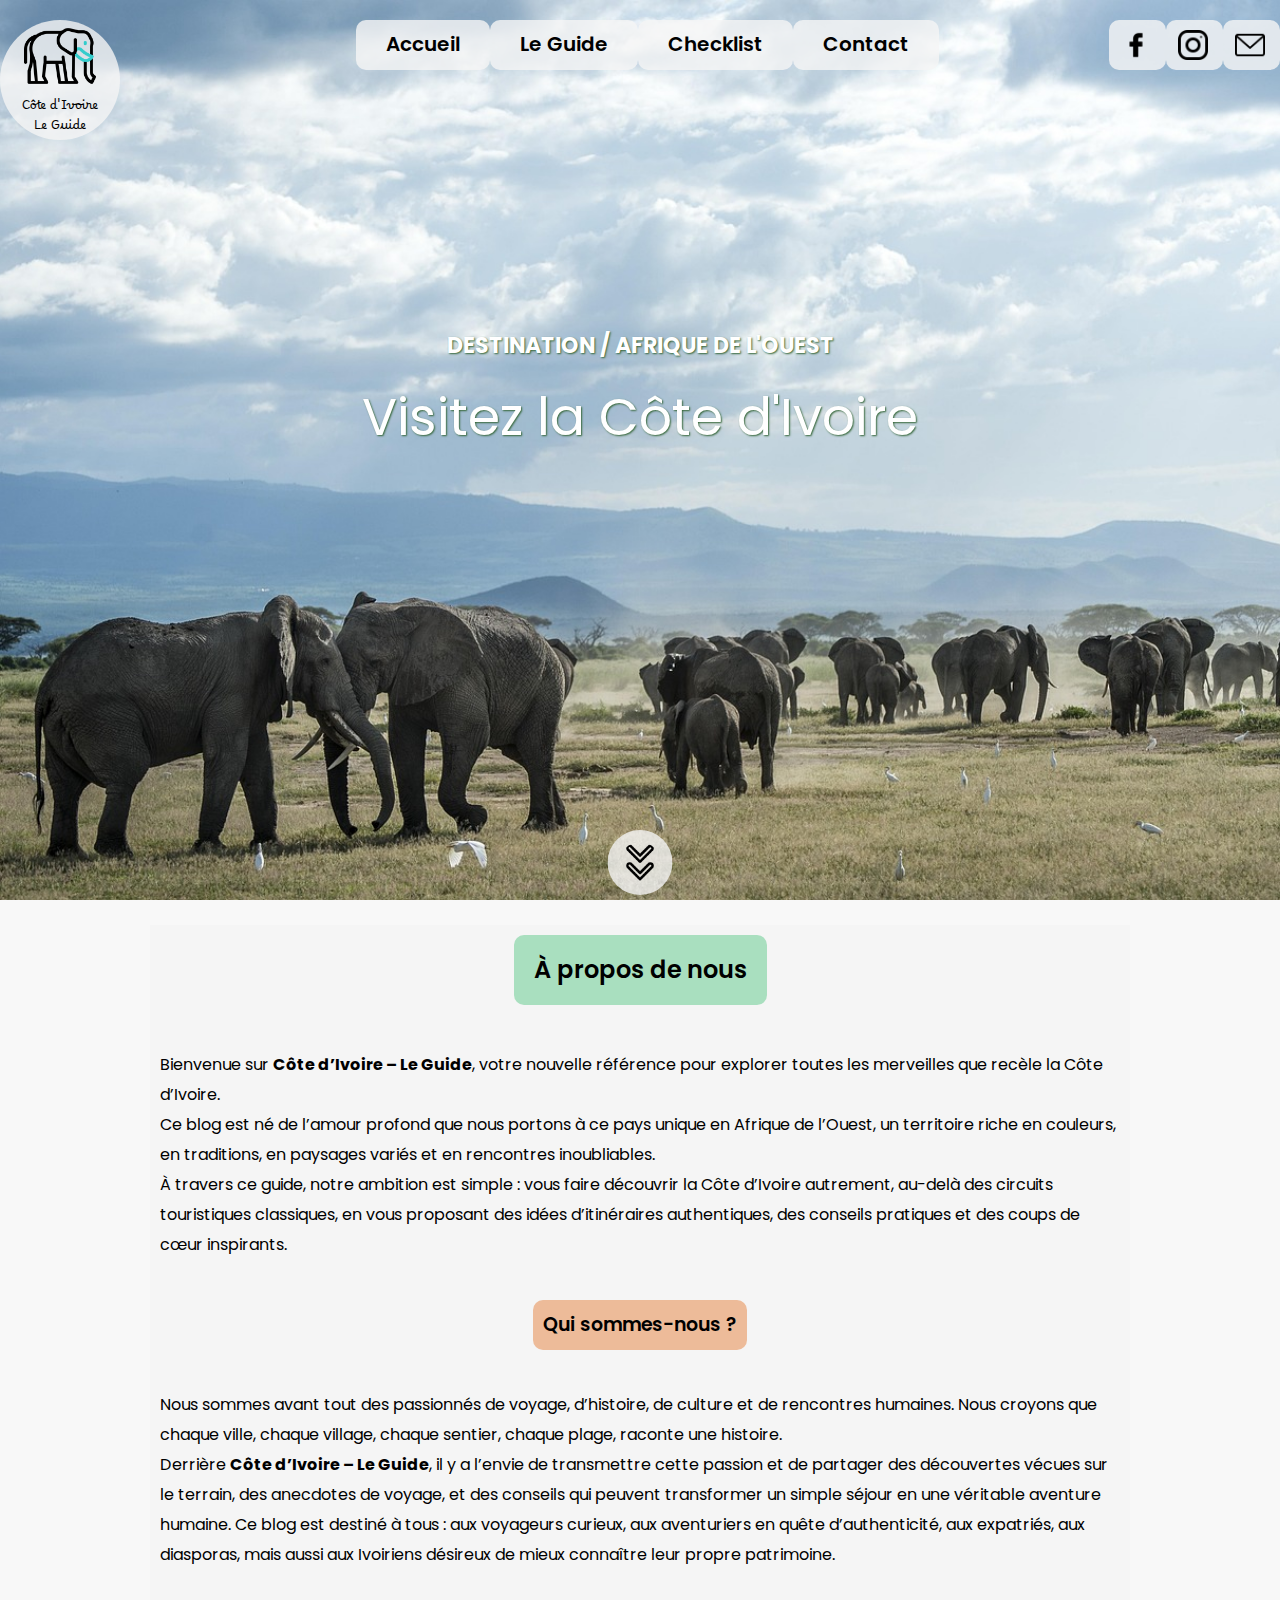
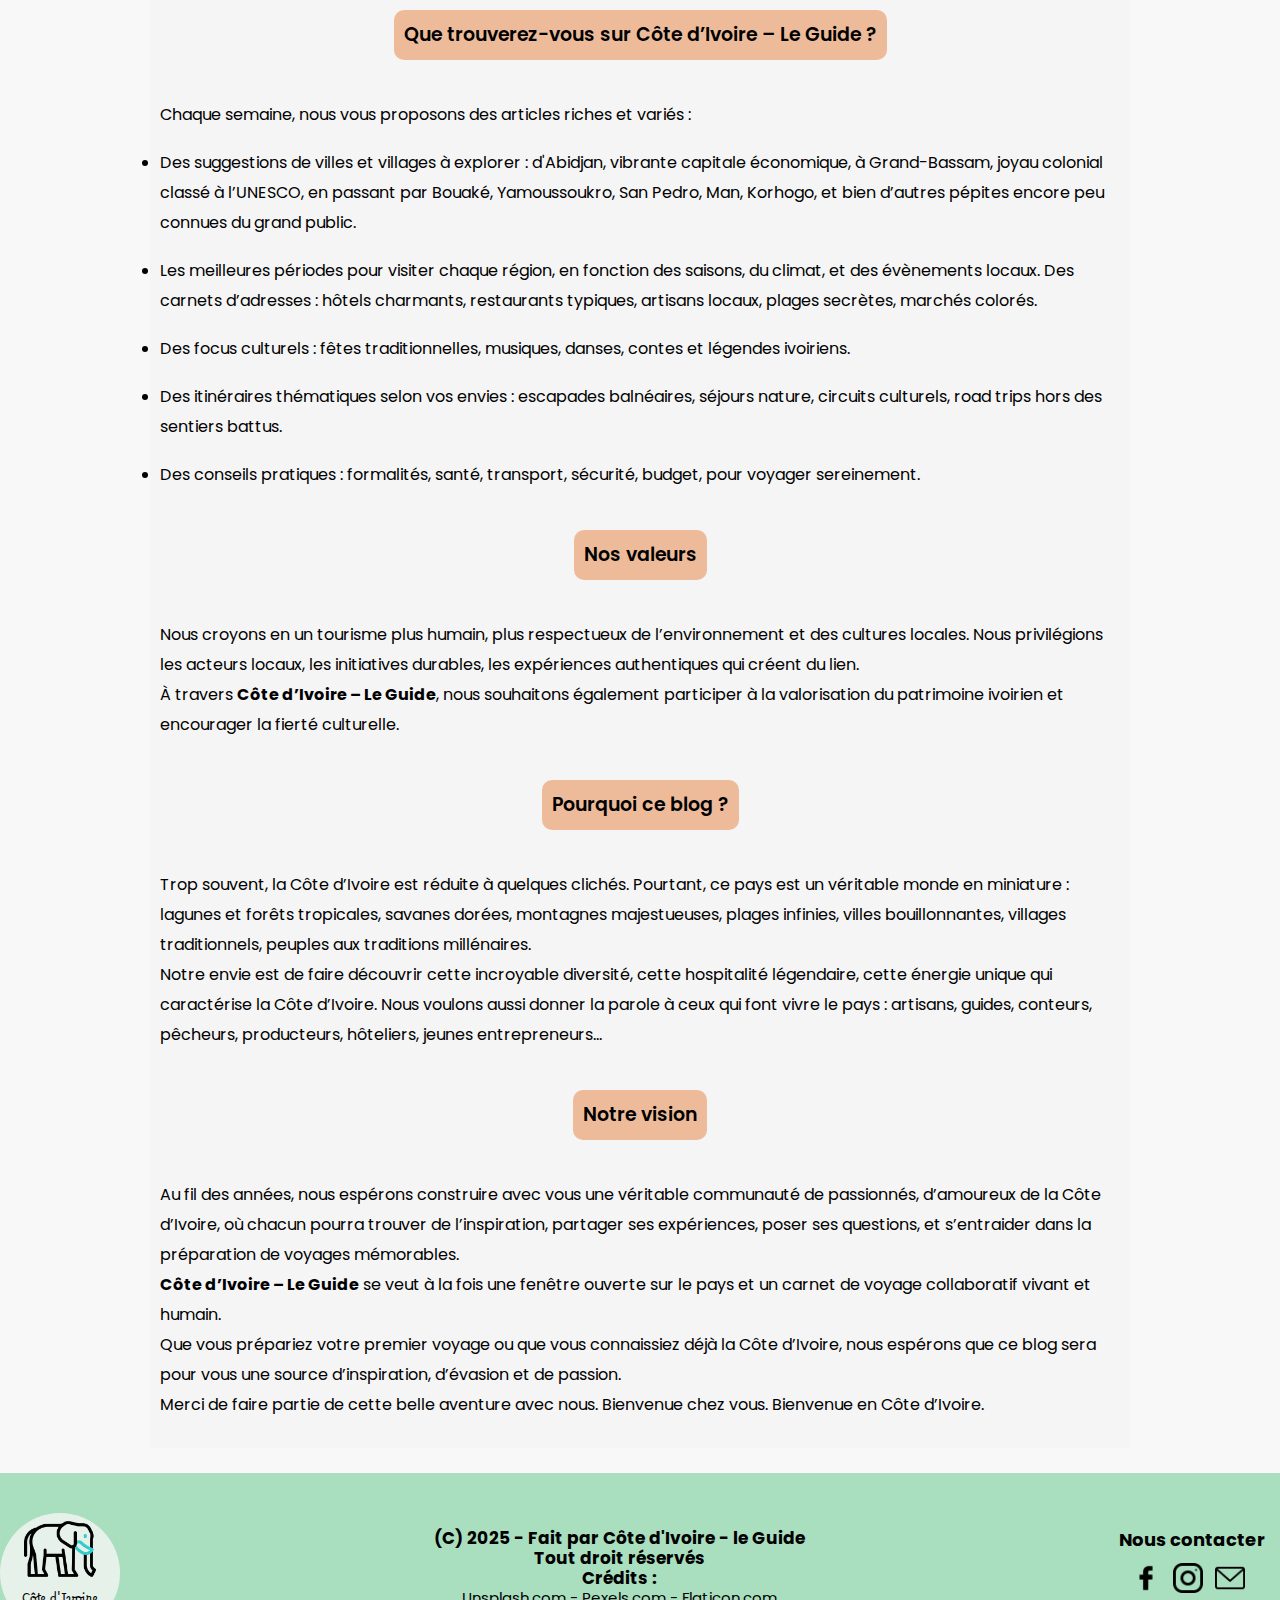
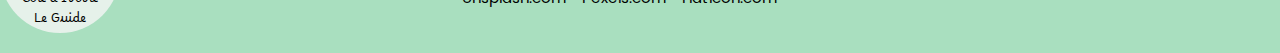
<file: index.html>
<!DOCTYPE html>
<html lang="fr">
  <head>
    <meta charset="UTF-8" />
    <meta name="viewport" content="width=device-width, initial-scale=1.0" />
    <title>Côte d'Ivoire - Le Guide</title>
    <link rel="stylesheet" href="styles.css" />
    <link rel="shortcut icon" href="elephantanimé.png" type="image/x-icon" />

    <meta
      name="description"
      content="Côte d'Ivoire – Le Guide est un blog voyage conçu pour vous aider à organiser votre séjour en Côte d'Ivoire : itinéraires, conseils utiles, infos culturelles et bonnes adresses pour découvrir le pays autrement."
    />
    <meta
      name="keywords"
      content="Blog, Ivory Coast, Africa, Trip, Travel, Holidays "
    />
    <meta name="author" content="Celia Kadjo" />
  </head>

  <body>
    <!-- PREMIERE PAGE ELEPHANT ANIME -->
    <section id="elephant-anime">
      <h1 class="text-elephant">Côte d'Ivoire - Le Guide</h1>
      <img
        id="position-elephant"
        src="elephant.gif"
        alt="Zoologie icônes animées créées par Freepik - Flaticon https://www.flaticon.com/fr/icones-animees-gratuite/zoologie"
      />
    </section>

    <!-- BARRE DE NAVIGATION DESKTOP -->
    <header class="navigation-header" id="retour-header">
      <div id="logo-blog">
        <a href="index.html">
          <ul>
            <li><img src="elephantanimé.png" alt="logo elephant" /></li>
            <li>
              <p>
                Côte d'Ivoire <br />
                Le Guide
              </p>
            </li>
          </ul></a
        >
      </div>

      <nav class="navigation">
        <ul>
          <li><a href="index.html">Accueil</a></li>
          <li class="nav-guide"><a href="le-guide.html">Le Guide</a></li>
          <li><a href="checklist.html">Checklist</a></li>
          <li><a href="contact.html">Contact</a></li>
        </ul>
      </nav>
      <div class="reseaux">
        <ul class="reseaux-ul">
          <li>
            <a
              href="https://www.facebook.com"
              target="_blank"
              class="reseaux-logo"
              ><img
                src="facebook.png"
                alt="Facebook icônes créées par NajmunNahar - Flaticon https://www.flaticon.com/fr/icones-gratuites/facebook"
            /></a>
          </li>

          <li>
            <a
              href="https://www.instagram.com"
              target="_blank"
              class="reseaux-logo"
              id="instagram"
              ><img
                src="instagram(1).png"
                alt="Instagram icônes créées par Pixel perfect - Flaticon https://www.flaticon.com/fr/icones-gratuites/instagram"
            /></a>
          </li>

          <li>
            <a href="contact.html" class="reseaux-logo" id="page-contact"
              ><img
                src="enveloppe.png"
                alt="Email icônes créées par Those Icons - Flaticon https://www.flaticon.com/fr/icones-gratuites/email"
            /></a>
          </li>
        </ul>
      </div>
    </header>
    <!-- POSITIONNEMENT IMAGE PRINCIPALE ACCUEIL -->
    <div class="container">
      <main id="img-accueil">
        <img
          id="slide-1"
          class="img-principale"
          src="elephant-ciel.jpg"
          alt="image d'éléphants dans la nature - via le site unsplash"
        />
      </main>

      <h6 class="welcome-h6">
        <a href="">Destination / Afrique de l'Ouest </a>
      </h6>
      <h2 class="welcome-title">
        <a href="#a-propos">Visitez la Côte d'Ivoire </a>
      </h2>

      <div id="vers-le-bas">
        <a href="#a-propos">
          <img
            src="vers-le-bas.png"
            alt="Flèche vers le bas icônes créées par gungyoga04 - Flaticon https://www.flaticon.com/fr/icones-gratuites/fleche-vers-le-bas"
            title=""
        /></a>
      </div>
    </div>
    <!-- A PROPOS DU BLOG -->
    <section class="contenu-principal">
      <div class="titre-vert">
        <h2 id="a-propos" class="h2-accueil">À propos de nous</h2>
      </div>

      <p class="p-article" id="premier-p">
        Bienvenue sur <strong><em>Côte d’Ivoire – Le Guide</em></strong
        >, votre nouvelle référence pour explorer toutes les merveilles que
        recèle la Côte d’Ivoire. <br />Ce blog est né de l’amour profond que
        nous portons à ce pays unique en Afrique de l’Ouest, un territoire riche
        en couleurs, en traditions, en paysages variés et en rencontres
        inoubliables. <br />À travers ce guide, notre ambition est simple : vous
        faire découvrir la Côte d’Ivoire autrement, au-delà des circuits
        touristiques classiques, en vous proposant des idées d’itinéraires
        authentiques, des conseils pratiques et des coups de cœur inspirants.
      </p>
      <div class="titre-h4">
        <h4 class="sous-titre-h4">Qui sommes-nous ?</h4>
      </div>
      <p class="p-article">
        Nous sommes avant tout des passionnés de voyage, d’histoire, de culture
        et de rencontres humaines. Nous croyons que chaque ville, chaque
        village, chaque sentier, chaque plage, raconte une histoire. <br />
        Derrière <strong><em>Côte d’Ivoire – Le Guide</em></strong
        >, il y a l’envie de transmettre cette passion et de partager des
        découvertes vécues sur le terrain, des anecdotes de voyage, et des
        conseils qui peuvent transformer un simple séjour en une véritable
        aventure humaine. Ce blog est destiné à tous : aux voyageurs curieux,
        aux aventuriers en quête d’authenticité, aux expatriés, aux diasporas,
        mais aussi aux Ivoiriens désireux de mieux connaître leur propre
        patrimoine.
      </p>

      <div class="titre-h4">
        <h4 class="sous-titre-h4">
          Que trouverez-vous sur Côte d’Ivoire – Le Guide ?
        </h4>
      </div>
      <p class="p-article">
        Chaque semaine, nous vous proposons des articles riches et variés :
      </p>

      <ul class="p-article liste">
        <li class="p-article liste">
          Des suggestions de villes et villages à explorer : d'Abidjan, vibrante
          capitale économique, à Grand-Bassam, joyau colonial classé à l’UNESCO,
          en passant par Bouaké, Yamoussoukro, San Pedro, Man, Korhogo, et bien
          d’autres pépites encore peu connues du grand public.
        </li>
        <li class="p-article liste">
          Les meilleures périodes pour visiter chaque région, en fonction des
          saisons, du climat, et des évènements locaux. Des carnets d’adresses :
          hôtels charmants, restaurants typiques, artisans locaux, plages
          secrètes, marchés colorés.
        </li>
        <li class="p-article liste">
          Des focus culturels : fêtes traditionnelles, musiques, danses, contes
          et légendes ivoiriens.
        </li>
        <li class="p-article liste">
          Des itinéraires thématiques selon vos envies : escapades balnéaires,
          séjours nature, circuits culturels, road trips hors des sentiers
          battus.
        </li>
        <li class="p-article liste">
          Des conseils pratiques : formalités, santé, transport, sécurité,
          budget, pour voyager sereinement.
        </li>
      </ul>

      <div class="titre-h4">
        <h4 class="sous-titre-h4">Nos valeurs</h4>
      </div>
      <p class="p-article">
        Nous croyons en un tourisme plus humain, plus respectueux de
        l’environnement et des cultures locales. Nous privilégions les acteurs
        locaux, les initiatives durables, les expériences authentiques qui
        créent du lien. <br />À travers
        <strong><em>Côte d’Ivoire – Le Guide</em></strong
        >, nous souhaitons également participer à la valorisation du patrimoine
        ivoirien et encourager la fierté culturelle.
      </p>
      <div class="titre-h4">
        <h4 class="sous-titre-h4">Pourquoi ce blog ?</h4>
      </div>
      <p class="p-article">
        Trop souvent, la Côte d’Ivoire est réduite à quelques clichés. Pourtant,
        ce pays est un véritable monde en miniature : lagunes et forêts
        tropicales, savanes dorées, montagnes majestueuses, plages infinies,
        villes bouillonnantes, villages traditionnels, peuples aux traditions
        millénaires. <br />Notre envie est de faire découvrir cette incroyable
        diversité, cette hospitalité légendaire, cette énergie unique qui
        caractérise la Côte d’Ivoire. Nous voulons aussi donner la parole à ceux
        qui font vivre le pays : artisans, guides, conteurs, pêcheurs,
        producteurs, hôteliers, jeunes entrepreneurs...
      </p>
      <div class="titre-h4">
        <h4 class="sous-titre-h4">Notre vision</h4>
      </div>
      <p class="p-article">
        Au fil des années, nous espérons construire avec vous une véritable
        communauté de passionnés, d’amoureux de la Côte d’Ivoire, où chacun
        pourra trouver de l’inspiration, partager ses expériences, poser ses
        questions, et s’entraider dans la préparation de voyages mémorables.
        <br />
        <strong><em>Côte d’Ivoire – Le Guide</em></strong> se veut à la fois une
        fenêtre ouverte sur le pays et un carnet de voyage collaboratif vivant
        et humain. <br />Que vous prépariez votre premier voyage ou que vous
        connaissiez déjà la Côte d’Ivoire, nous espérons que ce blog sera pour
        vous une source d’inspiration, d’évasion et de passion. <br />Merci de
        faire partie de cette belle aventure avec nous. Bienvenue chez vous.
        Bienvenue en Côte d’Ivoire.
      </p>
      
    </section>
    <div>
      <a href="#retour-header"
        ><img class="up-bouton" src="fleche-vers-le-haut.png" alt="icone d'une fleche vers le haut"
      /></a>
    </div>

    <footer>
      <div id="global-footer-all">
        <div class="global-footer">
          <div id="logo-blog">
            <a href="index.html">
              <ul>
                <li><img src="elephantanimé.png" alt="logo elephant" /></li>
                <li>
                  <p>
                    Côte d'Ivoire <br />
                    Le Guide
                  </p>
                </li>
              </ul></a
            >
          </div>

          <div class="infos-utiles">
            <h5>(C) 2025 - Fait par Côte d'Ivoire - le Guide</h5>
            <h5>Tout droit réservés</h5>
            <div>
              <h5>Crédits :</h5>

              <p id="credits">Unsplash.com - Pexels.com - Flaticon.com</p>
            </div>
          </div>

          <div id="footer-contact">
            <h5>Nous contacter</h5>

            <ul class="reseaux-ul-footer">
              <li>
                <a
                  href="https://www.facebook.com"
                  target="_blank"
                  class="reseaux-logo"
                  ><img
                    src="facebook.png"
                    alt="Facebook icônes créées par NajmunNahar - Flaticon https://www.flaticon.com/fr/icones-gratuites/facebook"
                /></a>
              </li>

              <li>
                <a
                  href="https://www.instagram.com"
                  target="_blank"
                  class="reseaux-logo"
                  id="instagram"
                  ><img
                    src="instagram(1).png"
                    alt="Instagram icônes créées par Pixel perfect - Flaticon https://www.flaticon.com/fr/icones-gratuites/instagram"
                /></a>
              </li>

              <li>
                <a href="contact.html" class="reseaux-logo" id="page-contact"
                  ><img
                    src="enveloppe.png"
                    alt="Email icônes créées par Those Icons - Flaticon https://www.flaticon.com/fr/icones-gratuites/email"
                /></a>
              </li>
            </ul>
          </div>
        </div>
      </div>
    </footer>
  </body>
</html>
</file>
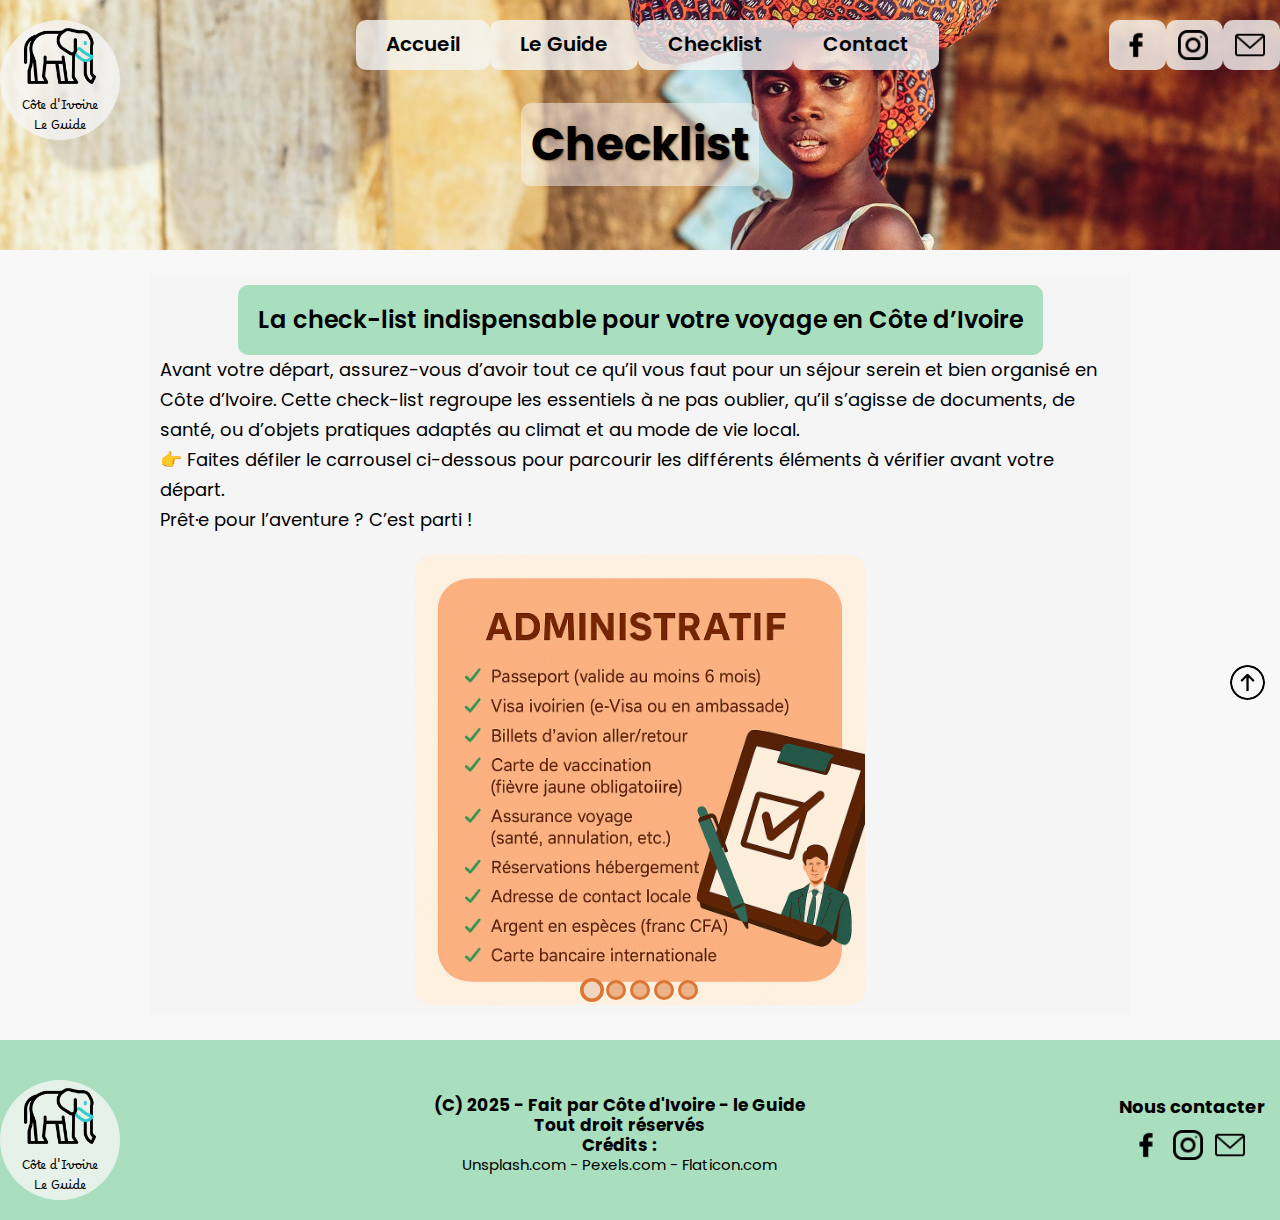
<file: checklist.html>
<!DOCTYPE html>
<html lang="fr">
  <head>
    <meta charset="UTF-8" />
    <meta name="viewport" content="width=device-width, initial-scale=1.0" />
    <title>Côte d'Ivoire - Le Guide</title>
    <link rel="stylesheet" href="styles.css" />
    <link rel="shortcut icon" href="elephantanimé.png" type="image/x-icon" />
    <meta
      name="description"
      content="Côte d'Ivoire – Le Guide est un blog voyage conçu pour vous aider à organiser votre séjour en Côte d'Ivoire : itinéraires, conseils utiles, infos culturelles et bonnes adresses pour découvrir le pays autrement."
    />
    <meta
      name="keywords"
      content="Blog, Ivory Coast, Africa, Trip, Travel, Holidays "
    />
    <meta name="author" content="Celia Kadjo" />
  </head>

  <body>
    <!-- BARRE DE NAVIGATION DESKTOP -->
    <header id="retour-header">
      <div id="logo-blog">
        <a href="index.html">
          <ul>
            <li><img src="elephantanimé.png" alt="logo éléphant - flaticon.com" /></li>
            <li>
              <p>
                Côte d'Ivoire <br />
                Le Guide
              </p>
            </li>
          </ul></a
        >
      </div>
      <nav class="navigation">
        <ul>
          <li><a href="index.html">Accueil</a></li>
          <li><a href="le-guide.html">Le Guide</a></li>
          <li><a href="checklist.html">Checklist</a></li>
          <li><a href="contact.html">Contact</a></li>
        </ul>
      </nav>
      <div class="reseaux">
        <ul class="reseaux-ul">
          <li>
            <a
              href="https://www.facebook.com"
              target="_blank"
              class="reseaux-logo"
              ><img
                src="facebook.png"
                alt="Facebook icônes créées par NajmunNahar - Flaticon https://www.flaticon.com/fr/icones-gratuites/facebook"
            /></a>
          </li>

          <li>
            <a
              href="https://www.instagram.com"
              target="_blank"
              class="reseaux-logo"
              id="instagram"
              ><img
                src="instagram(1).png"
                alt="Instagram icônes créées par Pixel perfect - Flaticon https://www.flaticon.com/fr/icones-gratuites/instagram"
            /></a>
          </li>

          <li>
            <a
              href="mailto:celia.kadjo.pro@gmail.com?subject=Sujet du message"
              class="reseaux-logo"
              id="page-contact"
              ><img
                src="enveloppe.png"
                alt="Email icônes créées par Those Icons - Flaticon https://www.flaticon.com/fr/icones-gratuites/email"
            /></a>
          </li>
        </ul>
      </div>
    </header>
    <!-- POSITIONNEMENT IMAGE-HEADER -->
    <div class="container-guide">
      <main id="img-accueil">
        <img
          class="img-principale-guide"
          src="child-ben-white-unsplash.jpg"
          alt="Photo by Silvere Meya: https://www.pexels.com/photo/plains-around-building-with-dome-6322447/"
        />
      </main>
      <div class="welcome">
        <h2 class="le-guide-title"><a href="#checklist">Checklist</a></h2>
      </div>
    </div>
    <!-- TEXTE PRINCIPAL -->
    <section class="contenu-principal">
      <div class="titre-vert">
        <h2 id="checklist" class="h2-accueil">
          La check-list indispensable pour votre voyage en Côte d’Ivoire
        </h2>
      </div>

      <p class="p-le-guide">
        Avant votre départ, assurez-vous d’avoir tout ce qu’il vous faut pour un
        séjour serein et bien organisé en Côte d’Ivoire. Cette check-list
        regroupe les essentiels à ne pas oublier, qu’il s’agisse de documents,
        de santé, ou d’objets pratiques adaptés au climat et au mode de vie
        local. <br />
        👉 Faites défiler le carrousel ci-dessous pour parcourir les différents
        éléments à vérifier avant votre départ. <br />
        Prêt·e pour l’aventure ? C’est parti !
      </p>

      <!-- SLIDER -->

      <div class="container-slides">
        <div>
        <input type="radio" name="images" id="i1" checked/>
        <input type="radio" name="images" id="i2" />
        <input type="radio" name="images" id="i3" />
        <input type="radio" name="images" id="i4" />
        <input type="radio" name="images" id="i5" />


        <div class="slide-img" id="one">
          <img src="Liste de vérification administrative.jpg" alt="checklist papiers administratifs à emporter " />
         
        </div>
        <div class="slide-img" id="two">
          <img src="Liste des essentiels en voyage.jpg" alt="checklist objet à emporter pour le confort" />
      
        </div>
        <div class="slide-img" id="three">
          <img src="liste-bagages.jpg" alt="checklist bagages" />
         
        </div>
        <div class="slide-img" id="four">
          <img src="liste-bagages.png" alt="checklist indispensable pour le voyage" />
         
        </div>
        <div class="slide-img" id="five">
          <img src="drapeau-ci.png" alt="image du drapeau ivoirien" />
        </div>

        <div class="bouton-nav">
          <label class="dots" id="dot1" for="i1"></label>
          <label class="dots" id="dot2" for="i2"></label>
          <label class="dots" id="dot3" for="i3"></label>
          <label class="dots" id="dot4" for="i4"></label>
          <label class="dots" id="dot5" for="i5"></label>
        </div>
        
      </div>
    </section>
    <div>
      <a href="#retour-header"
        ><img class="up-bouton" src="fleche-vers-le-haut.png" alt="logo fleche vers le haut- flaticon.com"
      /></a>
    </div>
    <footer>
      <div id="global-footer-all">
        <div class="global-footer">
          <div id="logo-blog">
            <a href="index.html">
              <ul>
                <li><img src="elephantanimé.png" alt="logo éléphant" /></li>
                <li>
                  <p>
                    Côte d'Ivoire <br />
                    Le Guide
                  </p>
                </li>
              </ul></a
            >
          </div>

          <div class="infos-utiles">
            <h5>(C) 2025 - Fait par Côte d'Ivoire - le Guide</h5>
            <h5>Tout droit réservés</h5>
            <div>
              <h5>Crédits :</h5>

              <p id="credits">Unsplash.com - Pexels.com - Flaticon.com</p>
            </div>
          </div>

          <div id="footer-contact">
            <h5>Nous contacter</h5>

            <ul class="reseaux-ul-footer">
              <li>
                <a
                  href="https://www.facebook.com"
                  target="_blank"
                  class="reseaux-logo"
                  ><img
                    src="facebook.png"
                    alt="Facebook icônes créées par NajmunNahar - Flaticon https://www.flaticon.com/fr/icones-gratuites/facebook"
                /></a>
              </li>

              <li>
                <a
                  href="https://www.instagram.com"
                  target="_blank"
                  class="reseaux-logo"
                  id="instagram"
                  ><img
                    src="instagram(1).png"
                    alt="Instagram icônes créées par Pixel perfect - Flaticon https://www.flaticon.com/fr/icones-gratuites/instagram"
                /></a>
              </li>

              <li>
                <a href="contact.html" class="reseaux-logo" id="page-contact"
                  ><img
                    src="enveloppe.png"
                    alt="Email icônes créées par Those Icons - Flaticon https://www.flaticon.com/fr/icones-gratuites/email"
                /></a>
              </li>
            </ul>
          </div>
        </div>
      </div>
    </footer>
  </body>
</html>
</file>
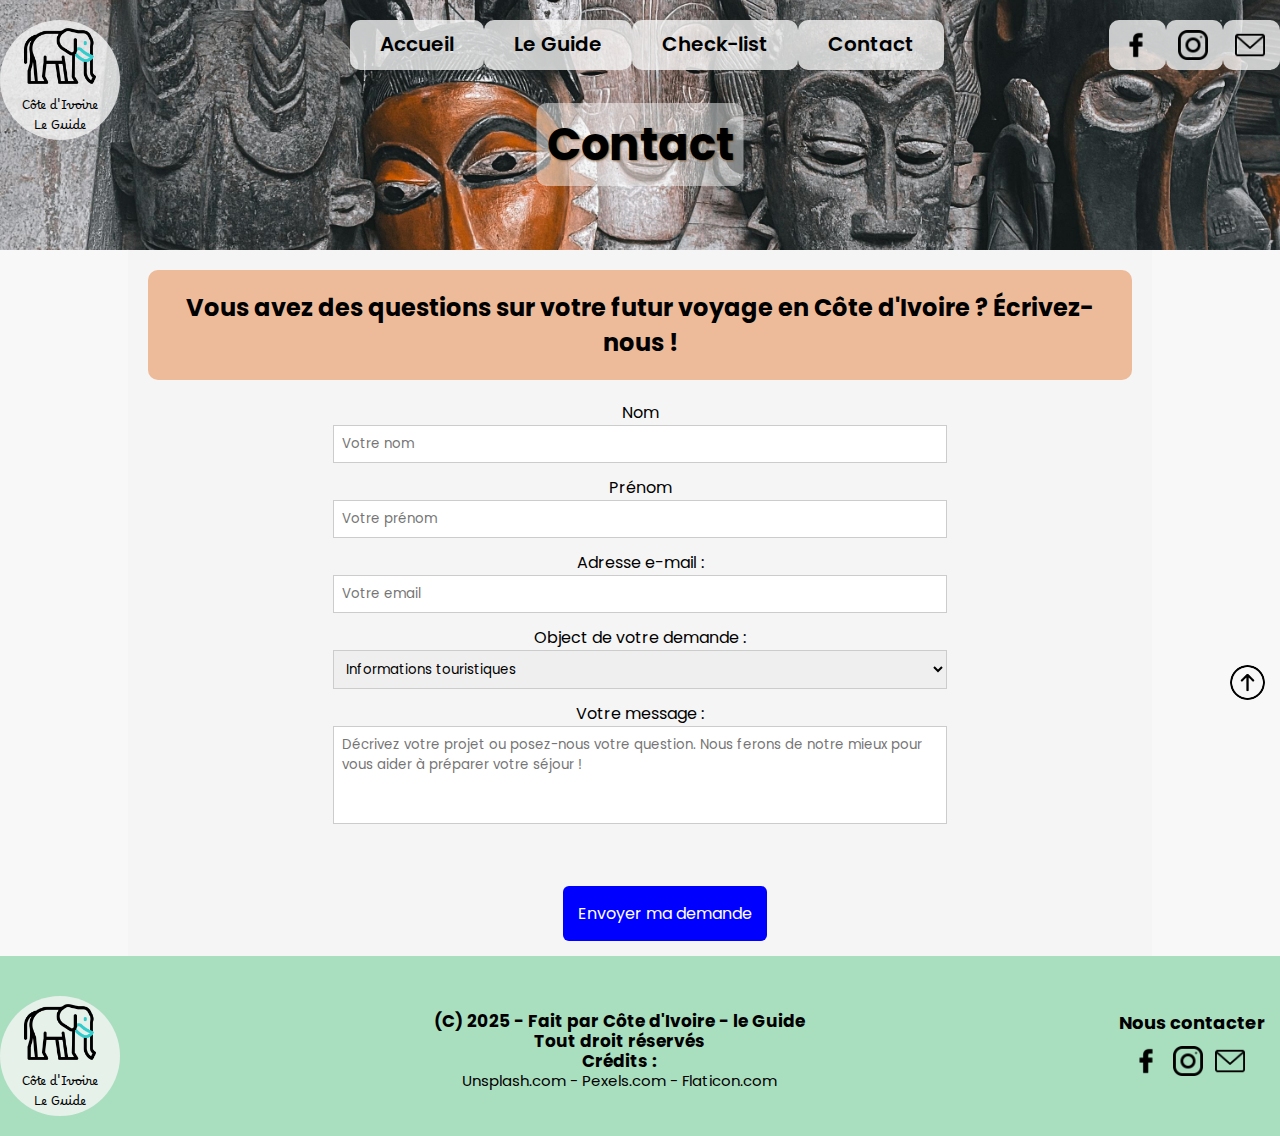
<file: contact.html>
<!DOCTYPE html>
<html lang="fr">
  <head>
    <meta charset="UTF-8" />
    <meta name="viewport" content="width=device-width, initial-scale=1.0" />
    <title>Côte d'Ivoire - Le Guide</title>
    <link rel="stylesheet" href="styles.css" />
    <link rel="shortcut icon" href="elephantanimé.png" type="image/x-icon" />
    <meta
      name="description"
      content="Blog about how to travel in Ivory Coast"
    />
    <meta
      name="keywords"
      content="Blog, Ivory Coast, Africa, Trip, Travel, Holidays "
    />
    <meta name="author" content="Celia Kadjo" />
  </head>
  <body>
    <!-- BARRE DE NAVIGATION DESKTOP -->
    <header id="retour-header">
      <div id="logo-blog">
        <a href="index.html">
          <ul>
            <li><img src="elephantanimé.png" alt="logo elephant - flaticon.com" /></li>
            <li>
              <p>
                Côte d'Ivoire <br />
                Le Guide
              </p>
            </li>
          </ul></a
        >
      </div>
      <nav class="navigation">
        <ul>
          <li><a href="index.html">Accueil</a></li>
          <li><a href="le-guide.html">Le Guide</a></li>
          <li><a href="checklist.html">Check-list</a></li>
          <li><a href="contact.html">Contact</a></li>
        </ul>
      </nav>
      <div class="reseaux">
        <ul class="reseaux-ul">
          <li>
            <a
              href="https://www.facebook.com"
              target="_blank"
              class="reseaux-logo"
              ><img
                src="facebook.png"
                alt="Facebook icônes créées par NajmunNahar - Flaticon https://www.flaticon.com/fr/icones-gratuites/facebook"
            /></a>
          </li>

          <li>
            <a
              href="https://www.instagram.com"
              target="_blank"
              class="reseaux-logo"
              id="instagram"
              ><img
                src="instagram(1).png"
                alt="Instagram icônes créées par Pixel perfect - Flaticon https://www.flaticon.com/fr/icones-gratuites/instagram"
            /></a>
          </li>

          <li>
            <a href="contact.html" class="reseaux-logo" id="page-contact"
              ><img
                src="enveloppe.png"
                alt="Email icônes créées par Those Icons - Flaticon https://www.flaticon.com/fr/icones-gratuites/email"
            /></a>
          </li>
        </ul>
      </div>
    </header>

    <!-- POSITIONNEMENT IMAGE-HEADER -->
    <div class="container-guide">
      <main id="img-accueil">
        <img
          class="img-principale-guide"
          src="pexels-aristotle-guweh-jr.jpg"
          alt="Photo by Aristotlè Guweh Jr: https://www.pexels.com/photo/african-tribal-masks-display-in-abidjan-market-29143097/"
        />
      </main>
      <div class="welcome">
        <h2 class="contact-title"><a href="#contact">Contact</a></h2>
      </div>
    </div>

    <!-- FORMULAIRE DE CONTACT -->
    <form class="container-contact">
      <div class="form-contact">
        <input type="checkbox" id="sent-toggle" />

        <div class="formulaire">
          <h2 id="contact" class="h2-contact">
            Vous avez des questions sur votre futur voyage en Côte d'Ivoire ?
            Écrivez-nous !
          </h2>
          <label for="name">Nom</label>
          
          <input type="name" placeholder="Votre nom" required />

          <label for="name">Prénom</label>
          
          <input type="name" placeholder="Votre prénom" required />

          <label for="mail">Adresse e-mail :</label>
         
          <input type="email" placeholder="Votre email" required />
          <label for="objet">Object de votre demande :</label>

          <select id="objet" name="objet">
            <option value="informations">Informations touristiques</option>
            <option value="conseils">Conseils sur les hébergements</option>
            <option value="idees">Idées d'itinéraires</option>
            <option value="formalites">
              Formalités administratives (visa,vaccins...)
            </option>
            <option value="securite">
              Conseils pratiques (sécurité, transport, météo,...)
            </option>
            <option value="autre">Autre</option>
          </select>
          <label for="message">Votre message :</label>
          
          <textarea
            rows="4"
            placeholder="Décrivez votre projet ou posez-nous votre question. Nous ferons de notre mieux pour vous aider à préparer votre séjour !"
            required
          ></textarea>
          <br />

          <br />
          <label for="sent-toggle" class="btn">Envoyer ma demande</label>
        </div>

        <div id="success-message">Bien envoyé !</div>
      </div>
    </form>
 <div>
      <a href="#retour-header"
        ><img class="up-bouton" src="fleche-vers-le-haut.png" alt="logo fleche vers le haut - flaticon.com"
      /></a>
    </div>
     <footer>
      <div id="global-footer-all">
        <div class="global-footer">
          <div id="logo-blog">
            <a href="index.html">
              <ul>
                <li><img src="elephantanimé.png" alt="logo elephant - flaticon.com" /></li>
                <li>
                  <p>
                    Côte d'Ivoire <br />
                    Le Guide
                  </p>
                </li>
              </ul></a
            >
          </div>

          <div class="infos-utiles">
            <h5>(C) 2025 - Fait par Côte d'Ivoire - le Guide</h5>
            <h5>Tout droit réservés</h5>
            <div>
              <h5>Crédits :</h5>

              <p id="credits">Unsplash.com - Pexels.com - Flaticon.com</p>
            </div>
          </div>

          <div id="footer-contact">
            <h5>Nous contacter</h5>

            <ul class="reseaux-ul-footer">
              <li>
                <a
                  href="https://www.facebook.com"
                  target="_blank"
                  class="reseaux-logo"
                  ><img
                    src="facebook.png"
                    alt="Facebook icônes créées par NajmunNahar - Flaticon https://www.flaticon.com/fr/icones-gratuites/facebook"
                /></a>
              </li>

              <li>
                <a
                  href="https://www.instagram.com"
                  target="_blank"
                  class="reseaux-logo"
                  id="instagram"
                  ><img
                    src="instagram(1).png"
                    alt="Instagram icônes créées par Pixel perfect - Flaticon https://www.flaticon.com/fr/icones-gratuites/instagram"
                /></a>
              </li>

              <li>
                <a href="contact.html" class="reseaux-logo" id="page-contact"
                  ><img
                    src="enveloppe.png"
                    alt="Email icônes créées par Those Icons - Flaticon https://www.flaticon.com/fr/icones-gratuites/email"
                /></a>
              </li>
            </ul>
          </div>
        </div>
      </div>
    </footer>
  </body>
</html>
</file>
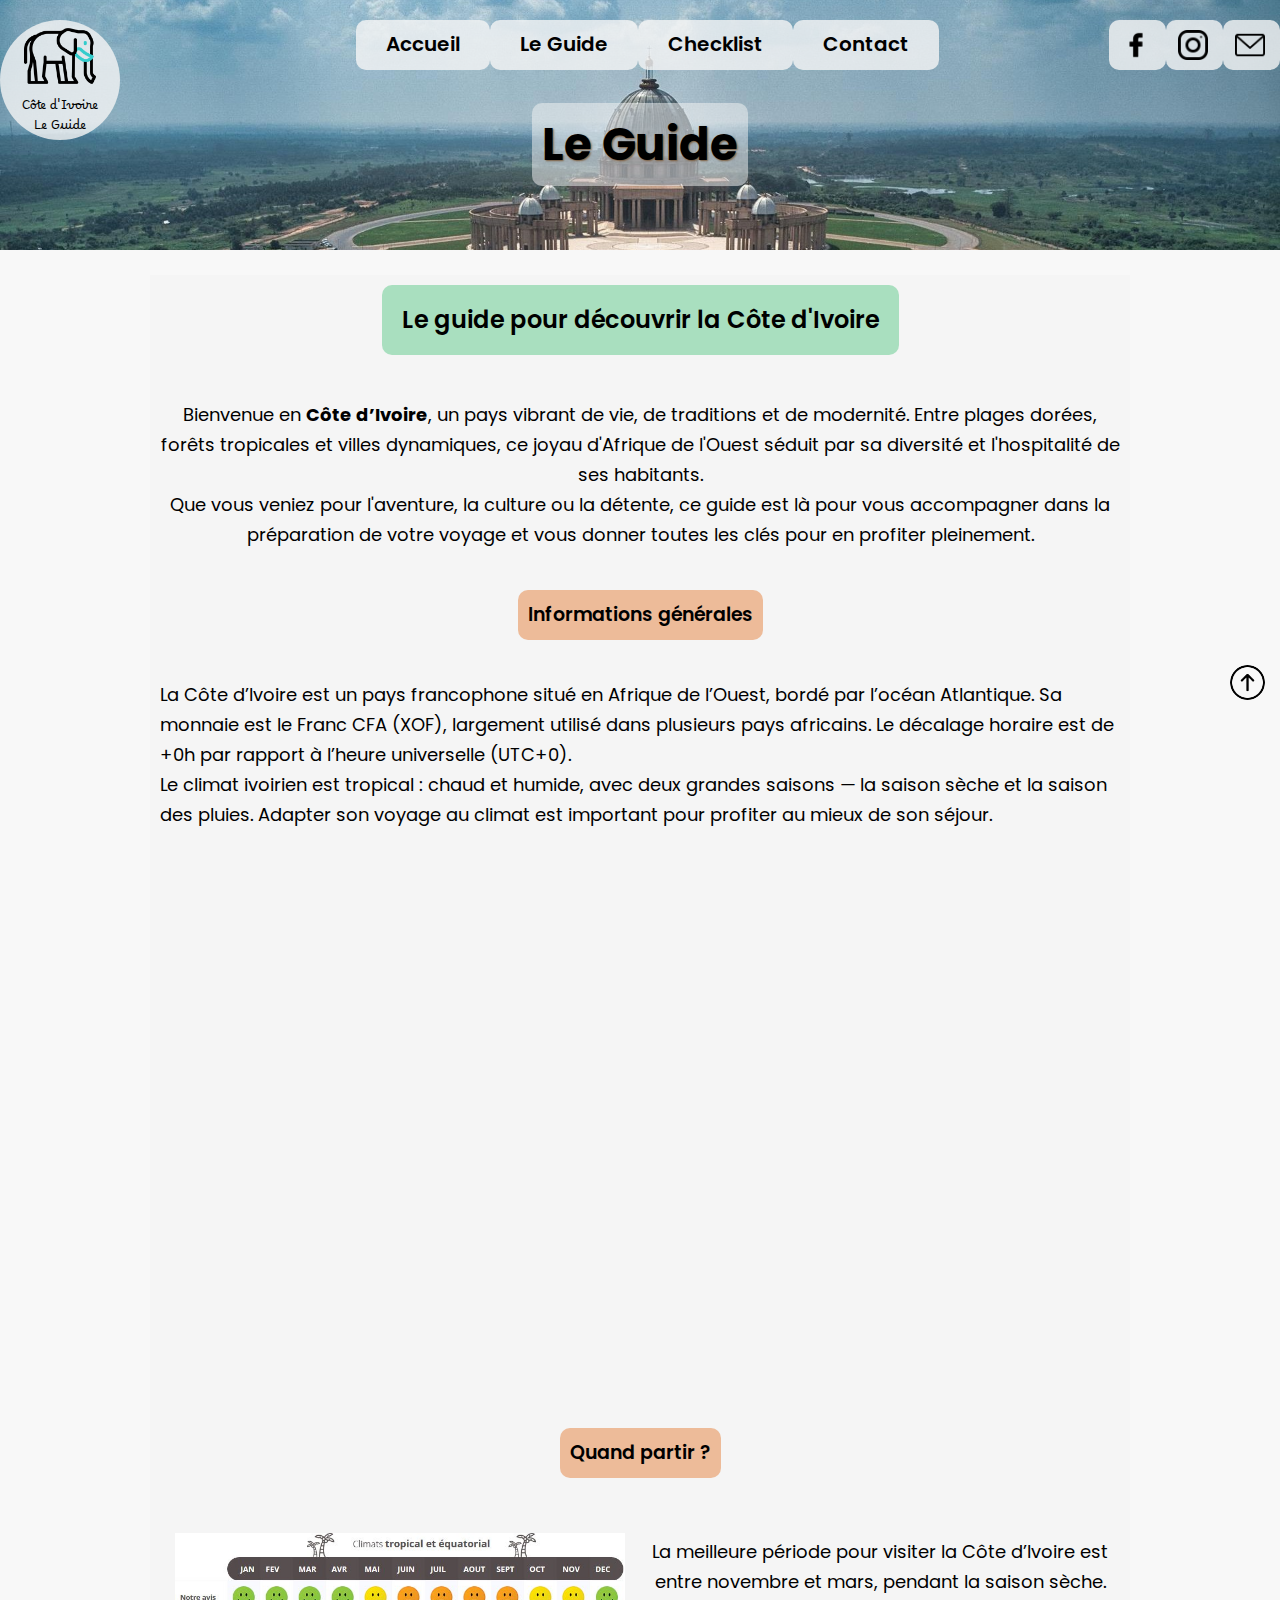
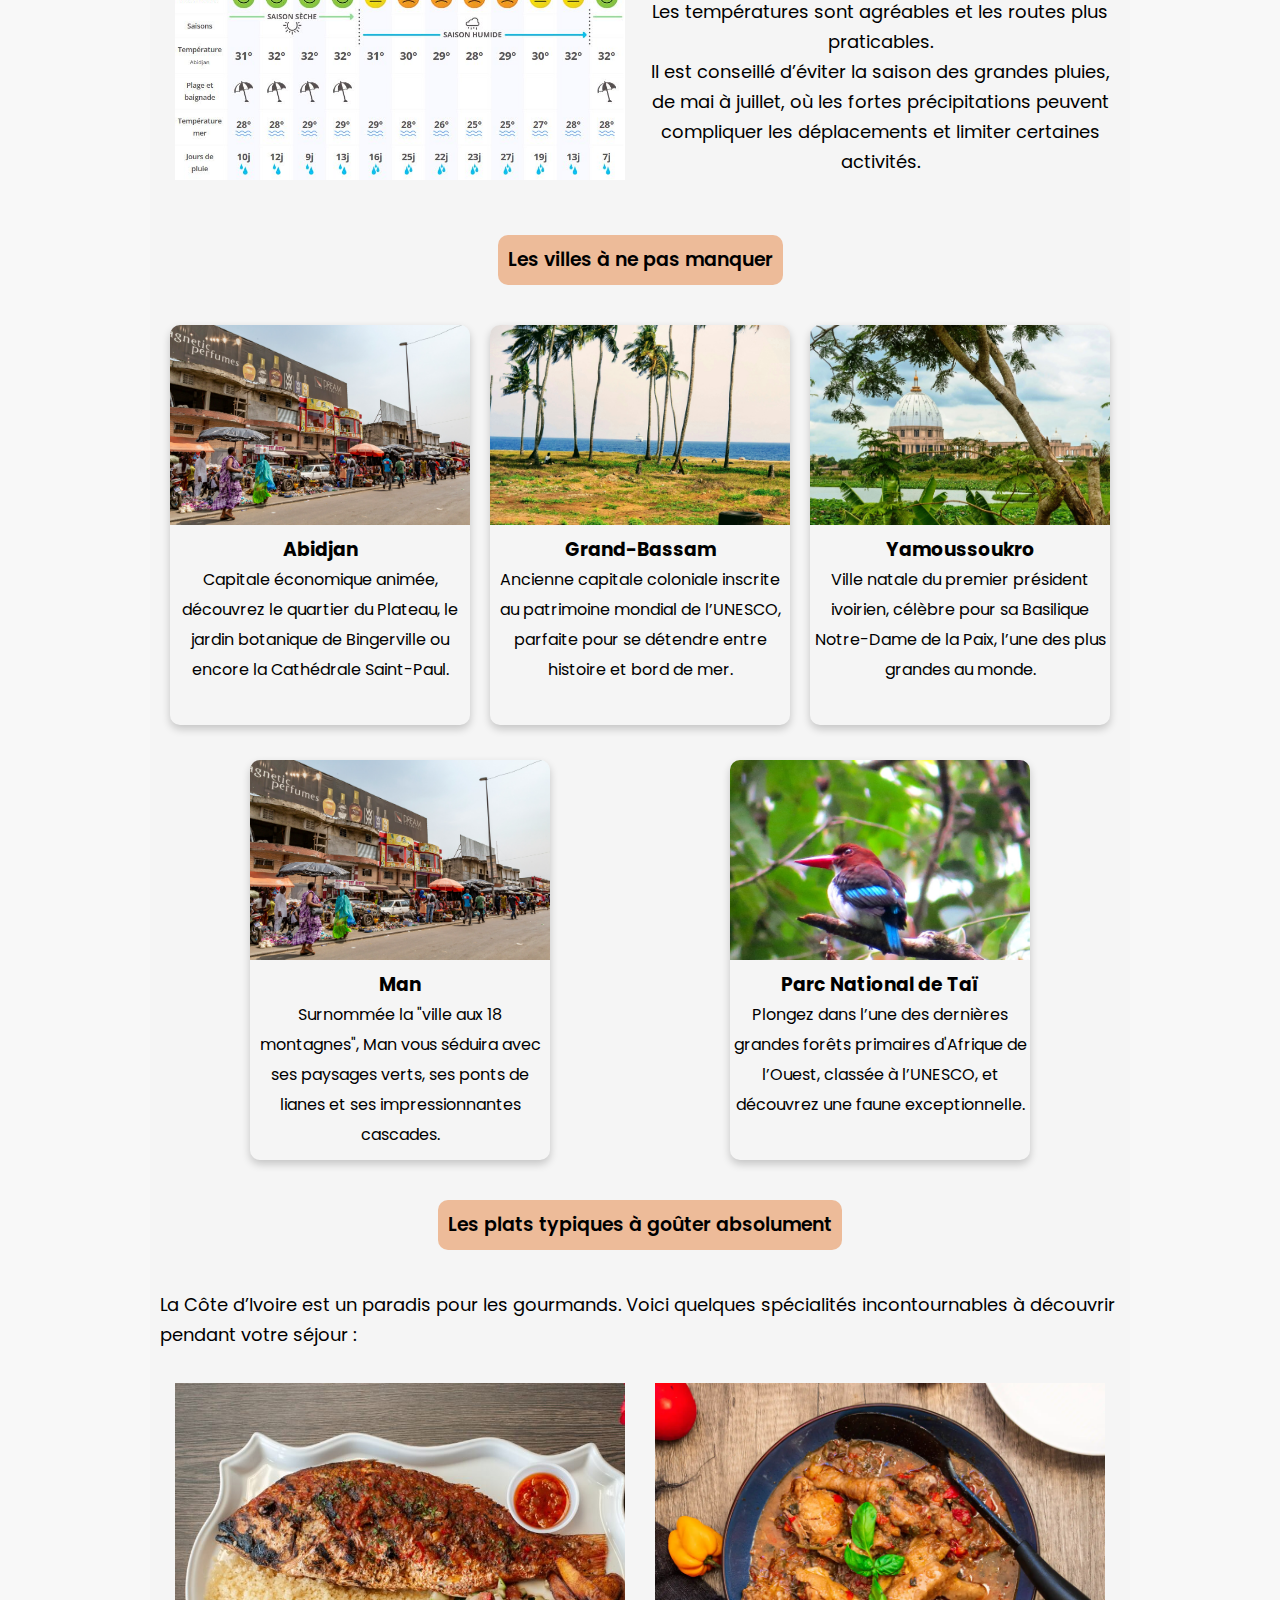
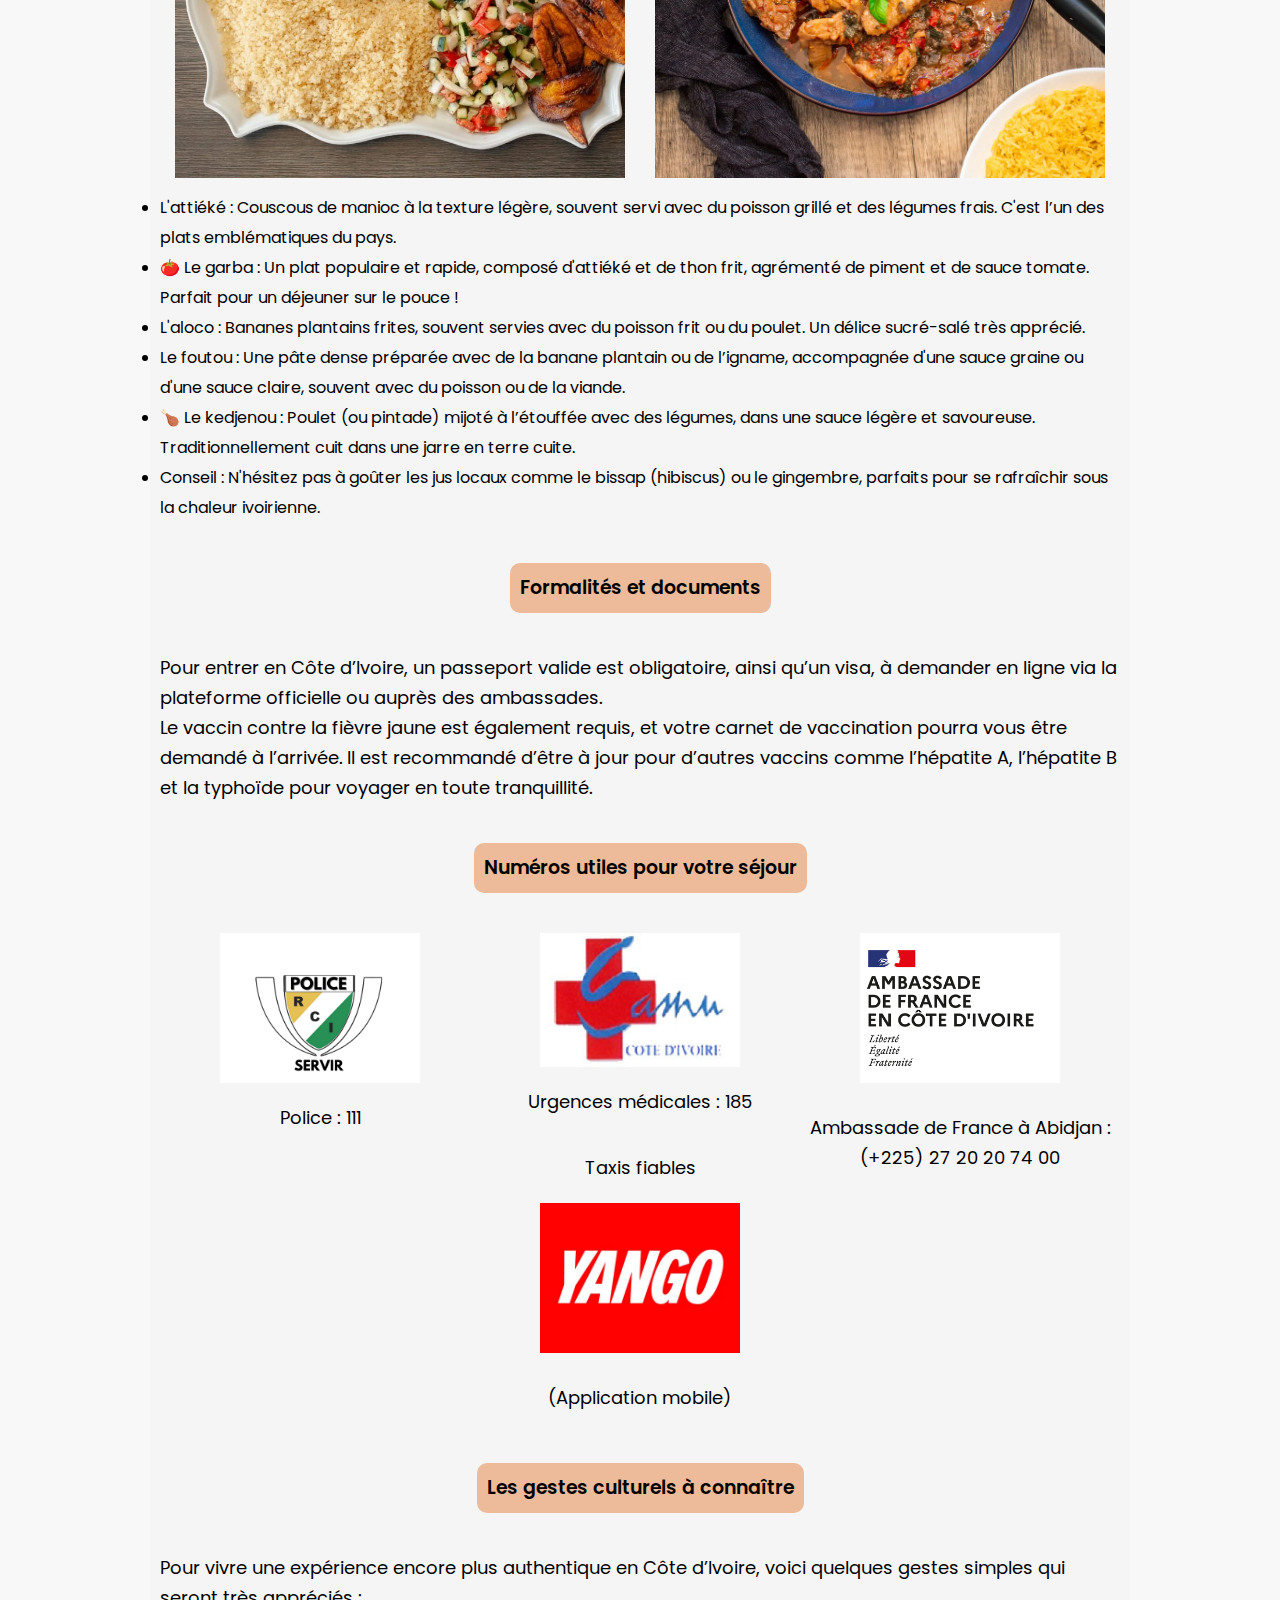
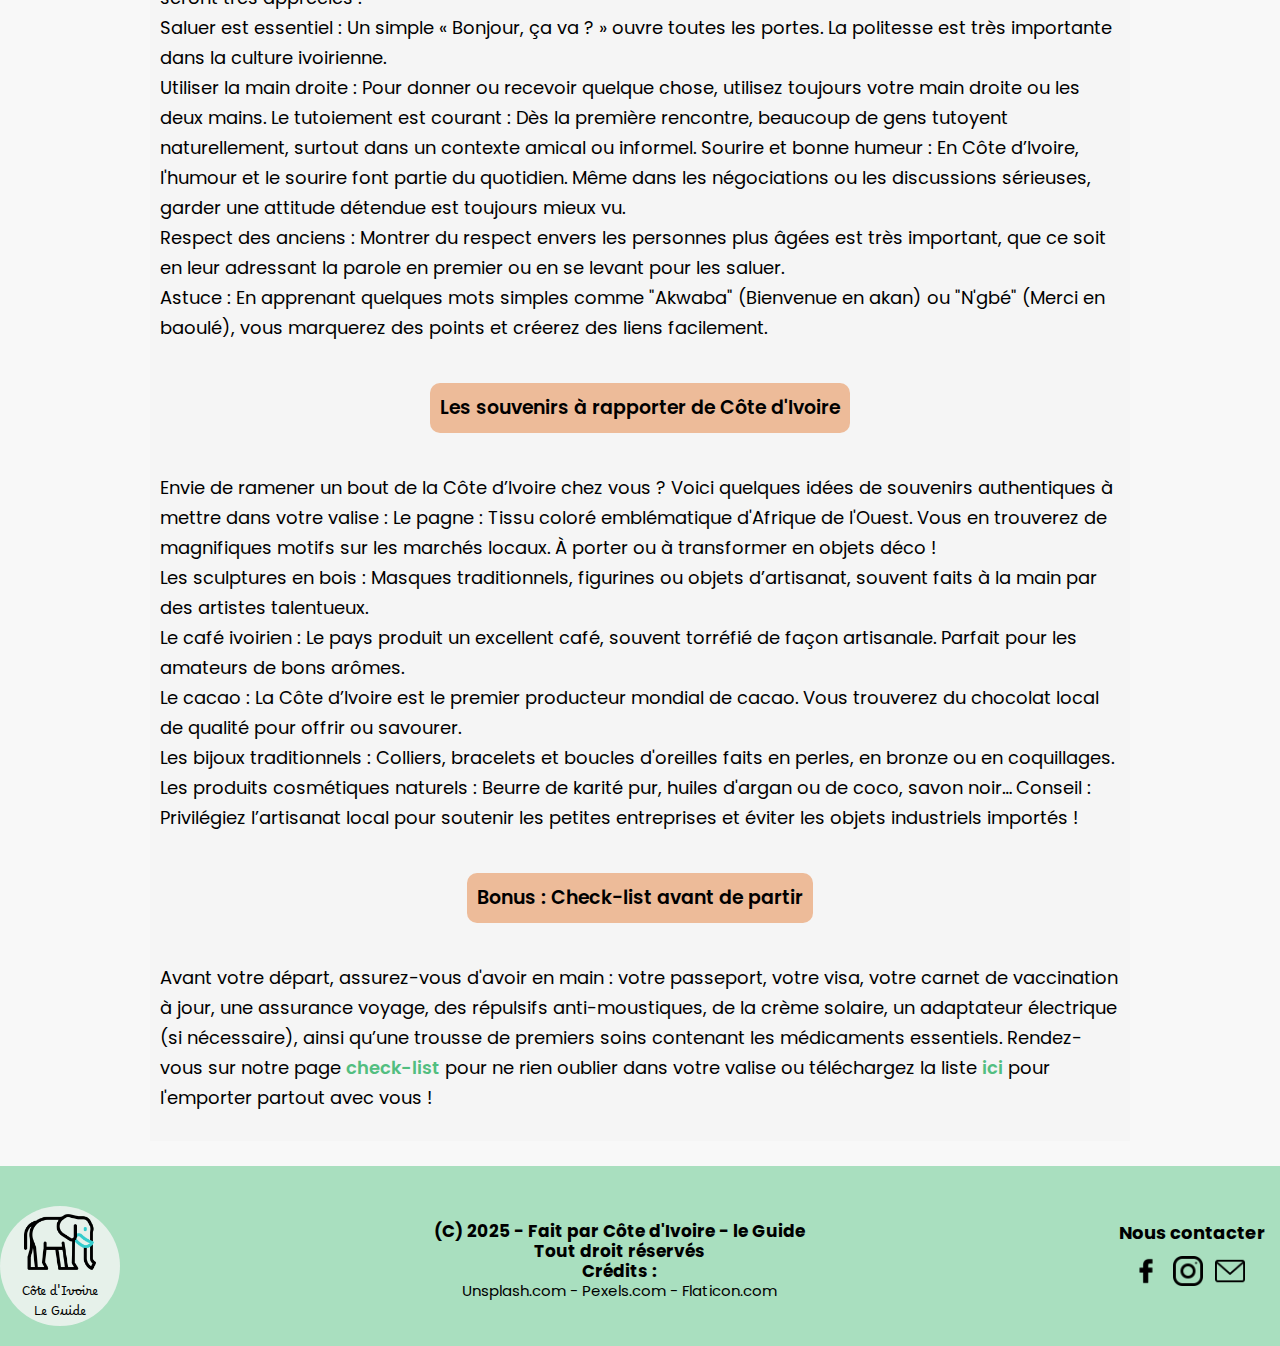
<file: le-guide.html>
<!DOCTYPE html>
<html lang="fr">
  <head>
    <meta charset="UTF-8" />
    <meta name="viewport" content="width=device-width, initial-scale=1.0" />
    <title>Côte d'Ivoire - Le Guide</title>
    <link rel="stylesheet" href="styles.css" />
    <link rel="shortcut icon" href="elephantanimé.png" type="image/x-icon" />
    <meta
      name="description"
      content="Côte d'Ivoire – Le Guide est un blog voyage conçu pour vous aider à organiser votre séjour en Côte d'Ivoire : itinéraires, conseils utiles, infos culturelles et bonnes adresses pour découvrir le pays autrement."
    />
    <meta
      name="keywords"
      content="Blog, Ivory Coast, Africa, Trip, Travel, Holidays "
    />
    <meta name="author" content="Celia Kadjo" />
  </head>

  <body>
    <!-- BARRE DE NAVIGATION DESKTOP -->
    <header id="retour-header">
      <div id="logo-blog">
        <a href="index.html">
          <ul>
            <li><img src="elephantanimé.png" alt="logo elephant" /></li>
            <li>
              <p>
                Côte d'Ivoire <br />
                Le Guide
              </p>
            </li>
          </ul></a
        >
      </div>

      <nav class="navigation">
        <ul>
          <li><a href="index.html">Accueil</a></li>
          <li><a href="le-guide.html">Le Guide</a></li>
          <li><a href="checklist.html">Checklist</a></li>
          <li><a href="contact.html">Contact</a></li>
        </ul>
      </nav>
      <div class="reseaux">
        <ul class="reseaux-ul">
          <li>
            <a
              href="https://www.facebook.com"
              target="_blank"
              class="reseaux-logo"
              ><img
                src="facebook.png"
                alt="Facebook icônes créées par NajmunNahar - Flaticon https://www.flaticon.com/fr/icones-gratuites/facebook"
            /></a>
          </li>

          <li>
            <a
              href="https://www.instagram.com"
              target="_blank"
              class="reseaux-logo"
              id="instagram"
              ><img
                src="instagram(1).png"
                alt="Instagram icônes créées par Pixel perfect - Flaticon https://www.flaticon.com/fr/icones-gratuites/instagram"
            /></a>
          </li>

          <li>
            <a href="contact.html" class="reseaux-logo" id="page-contact"
              ><img
                src="enveloppe.png"
                alt="Email icônes créées par Those Icons - Flaticon https://www.flaticon.com/fr/icones-gratuites/email"
            /></a>
          </li>
        </ul>
      </div>
    </header>
    <!-- POSITIONNEMENT IMAGE-HEADER -->
    <div class="container-guide">
      <main id="img-accueil">
        <img
          class="img-principale-guide"
          src="pexels-silveremeya1.jpg"
          alt="Photo by Silvere Meya: https://www.pexels.com/photo/plains-around-building-with-dome-6322447/"
        />
      </main>
      <div class="welcome">
        <h2 class="le-guide-title"><a href="#le-guide-titre">Le Guide</a></h2>
      </div>
    </div>
    <!-- TEXTE PRINCIPAL -->
    <section class="contenu-principal">
      <article>
        <div class="titre-vert">
          <h2 class="h2-accueil" id="le-guide-titre">
            Le guide pour découvrir la Côte d'Ivoire
          </h2>
        </div>

        <div class="div-p-guide">
          <p class="p-le-guide p1-le-guide">
            Bienvenue en <strong>Côte d’Ivoire</strong>, un pays vibrant de vie,
            de traditions et de modernité. Entre plages dorées, forêts
            tropicales et villes dynamiques, ce joyau d'Afrique de l'Ouest
            séduit par sa diversité et l'hospitalité de ses habitants. <br />
            Que vous veniez pour l'aventure, la culture ou la détente, ce guide
            est là pour vous accompagner dans la préparation de votre voyage et
            vous donner toutes les clés pour en profiter pleinement.
          </p>
        </div>
      </article>

      <!-- INFORMATIONS GENERALES -->

      <article class="articles-guide">
        <div class="titre-h4">
          <h4 class="sous-titre-h4">Informations générales</h4>
        </div>

        <div class="p-le-guide">
          La Côte d’Ivoire est un pays francophone situé en Afrique de l’Ouest,
          bordé par l’océan Atlantique. Sa monnaie est le Franc CFA (XOF),
          largement utilisé dans plusieurs pays africains. Le décalage horaire
          est de +0h par rapport à l’heure universelle (UTC+0). <br />
          Le climat ivoirien est tropical : chaud et humide, avec deux grandes
          saisons — la saison sèche et la saison des pluies. Adapter son voyage
          au climat est important pour profiter au mieux de son séjour.
        </div>
      </article>

      <div class="map-responsive">
        <iframe
          class="map-guide"
          src="https://www.google.com/maps/embed?pb=!1m18!1m12!1m3!1d4050949.530783284!2d-8.1902700472092!3d7.464652490575956!2m3!1f0!2f0!3f0!3m2!1i1024!2i768!4f13.1!3m3!1m2!1s0xf961387b049a067%3A0x1f91e627cb9ee40!2sC%C3%B4te%20d&#39;Ivoire!5e0!3m2!1sfr!2sfr!4v1746135366446!5m2!1sfr!2sfr"
          width="600"
          height="450"
          style="border: 0"
          allowfullscreen=""
          loading="lazy"
          referrerpolicy="no-referrer-when-downgrade"
        ></iframe>
      </div>
 <!-- QUAND PARTIR -->
      <article class="article-image">
        <div class="titre-h4">
          <h4 class="sous-titre-h4">Quand partir ?</h4>
        </div>
        <div class="image-texte-row">
          <img
            src="climat-cote-d-ivoire.jpg"
            alt="climat credits : https://www.partir.com/Cote-d-ivoire/quand-partir.html"
            class="img-responsive"
          />
          <p class="paragraphe-image-row">
            La meilleure période pour visiter la Côte d’Ivoire est entre
            novembre et mars, pendant la saison sèche. Les températures sont
            agréables et les routes plus praticables. <br />
            Il est conseillé d’éviter la saison des grandes pluies, de mai à
            juillet, où les fortes précipitations peuvent compliquer les
            déplacements et limiter certaines activités.
          </p>
        </div>
      </article>

      <!-- VILLES A VISITER -->

      <div class="titre-h4">
        <h4 class="sous-titre-h4">Les villes à ne pas manquer</h4>
      </div>

      <article class="container-cards">
        <div class="card-villes">
          <img
            src="abidjan-market-unsplash.jpg"
            alt="marché abidjan photo par Eva Blue - Unsplash"
          />
          <div class="container-villes">
            <h3>Abidjan</h3>
            <p>
              Capitale économique animée, découvrez le quartier du Plateau, le
              jardin botanique de Bingerville ou encore la Cathédrale
              Saint-Paul.
            </p>
          </div>
        </div>

        <div class="card-villes">
          <img
            src="grand-bassam-unsplash.jpg"
            alt="plage de grand-bassam photo par Adams Banjo - Unsplash"
          />
          <div class="container-villes">
            <h3>Grand-Bassam</h3>
            <p>
              Ancienne capitale coloniale inscrite au patrimoine mondial de
              l’UNESCO, parfaite pour se détendre entre histoire et bord de mer.
            </p>
          </div>
        </div>

        <div class="card-villes">
          <img
            src="Côte d’Ivoire Yamoussoukro.jpg"
            alt="cathédrale yamoussoukro"
          />
          <div class="container-villes">
            <h3>Yamoussoukro</h3>
            <p>
              Ville natale du premier président ivoirien, célèbre pour sa
              Basilique Notre-Dame de la Paix, l’une des plus grandes au monde.
            </p>
          </div>
        </div>
      </article>

      <article class="container-cards-2">
        <div class="card-villes">
          <img
            src="abidjan-market-unsplash.jpg"
            alt="marché abidjan photo par Eva Blue - Unsplash"
          />
          <div class="container-villes">
            <h3>Man</h3>
            <p>
              Surnommée la "ville aux 18 montagnes", Man vous séduira avec ses
              paysages verts, ses ponts de lianes et ses impressionnantes
              cascades.
            </p>
          </div>
        </div>

        <div class="card-villes">
          <img
            src="parc-nationnal-taï.jpg"
            alt="parc national taï - ecotourismetai.com"
          />
          <div class="container-villes">
            <h3>Parc National de Taï</h3>
            <p>
              Plongez dans l’une des dernières grandes forêts primaires
              d'Afrique de l’Ouest, classée à l’UNESCO, et découvrez une faune
              exceptionnelle.
            </p>
          </div>
        </div>
      </article>

     

     
      <!-- PLATS TYPIQUES A GOUTER -->
      <article class="article-image">
        <div class="titre-h4">
          <h4 class="sous-titre-h4">Les plats typiques à goûter absolument</h4>
        </div>
        <p class="p-le-guide">
          La Côte d’Ivoire est un paradis pour les gourmands. Voici quelques
          spécialités incontournables à découvrir pendant votre séjour :
        </p>
        <div class="img-responsive-row">
         
            
          <img src="Attiéke2jpg.jpg" alt="plat typique attiéké" />
          
          
          <img
            src="kedjenou.jpg"
            alt="photo kedjenou par www.kelianfood.com"
            class="img-plat"
          />
        </div>
        <div>
          <div>
            <ul>
              <li>
                L'attiéké : Couscous de manioc à la texture légère, souvent
                servi avec du poisson grillé et des légumes frais. C'est l’un
                des plats emblématiques du pays.
              </li>
              <li>
                &#127813; Le garba : Un plat populaire et rapide, composé
                d'attiéké et de thon frit, agrémenté de piment et de sauce
                tomate. Parfait pour un déjeuner sur le pouce !
              </li>
              <li>
                L'aloco : Bananes plantains frites, souvent servies avec du
                poisson frit ou du poulet. Un délice sucré-salé très apprécié.
              </li>

              <li>
                Le foutou : Une pâte dense préparée avec de la banane plantain
                ou de l’igname, accompagnée d'une sauce graine ou d'une sauce
                claire, souvent avec du poisson ou de la viande.
              </li>
              <li>
                &#127831; Le kedjenou : Poulet (ou pintade) mijoté à l’étouffée
                avec des légumes, dans une sauce légère et savoureuse.
                Traditionnellement cuit dans une jarre en terre cuite.
              </li>

              <li>
                Conseil : N'hésitez pas à goûter les jus locaux comme le bissap
                (hibiscus) ou le gingembre, parfaits pour se rafraîchir sous la
                chaleur ivoirienne.
              </li>
            </ul>
          </div>
        </div>
      </article>

      <div class="titre-h4">
        <h4 class="sous-titre-h4">Formalités et documents</h4>
      </div>
      <p class="p-le-guide">
        Pour entrer en Côte d’Ivoire, un passeport valide est obligatoire, ainsi
        qu’un visa, à demander en ligne via la plateforme officielle ou auprès
        des ambassades. <br />
        Le vaccin contre la fièvre jaune est également requis, et votre carnet
        de vaccination pourra vous être demandé à l’arrivée. Il est recommandé
        d’être à jour pour d’autres vaccins comme l’hépatite A, l’hépatite B et
        la typhoïde pour voyager en toute tranquillité.
      </p>

      <div class="titre-h4">
        <h4 class="sous-titre-h4">Numéros utiles pour votre séjour</h4>
      </div>

      <section class="container-cards-num">
        <div class="card-numero" id="police">
          <img src="logo-police.jpg" alt="logo police ivoirienne" />
          <p>Police : 111</p>
        </div>

        <div class="card-numero" id="urgences">
          <img src="samu.jpg" alt="logo urgences côte d'ivoire" />
          <p>Urgences médicales : 185</p>
        </div>

        <div class="card-numero" id="ambassade">
          <a href="https://ci.ambafrance.org/" target="_blank"
            ><img src="logoAmb-Côte d_Ivoire.png" alt="logo ambassade cote d'ivoire - https://ci.ambafrance.org/"
          /></a>
          <p>Ambassade de France à Abidjan : (+225) 27 20 20 74 00</p>
        </div>
      </section>

      <section class="container-cards-num-2">
        <div class="card-numero" id="yango">
          <p>Taxis fiables</p>
          <a href="https://yango.com/fr_ci/" target="_blank"
            ><img src="logo-yango.jpg" alt="logo application de taxis yango - https://yango.com/fr_ci/"
          /></a>
          <p>(Application mobile)</p>
        </div>
      </section>
      <br />
      <br />
      <br />
      

      <div class="titre-h4">
        <h4 class="sous-titre-h4">Les gestes culturels à connaître</h4>
      </div>
      <p class="p-le-guide">
        Pour vivre une expérience encore plus authentique en Côte d’Ivoire,
        voici quelques gestes simples qui seront très appréciés : <br />Saluer
        est essentiel : Un simple « Bonjour, ça va ? » ouvre toutes les portes.
        La politesse est très importante dans la culture ivoirienne.
        <br />Utiliser la main droite : Pour donner ou recevoir quelque chose,
        utilisez toujours votre main droite ou les deux mains. Le tutoiement est
        courant : Dès la première rencontre, beaucoup de gens tutoyent
        naturellement, surtout dans un contexte amical ou informel. Sourire et
        bonne humeur : En Côte d’Ivoire, l'humour et le sourire font partie du
        quotidien. Même dans les négociations ou les discussions sérieuses,
        garder une attitude détendue est toujours mieux vu. <br />Respect des
        anciens : Montrer du respect envers les personnes plus âgées est très
        important, que ce soit en leur adressant la parole en premier ou en se
        levant pour les saluer. <br />Astuce : En apprenant quelques mots
        simples comme "Akwaba" (Bienvenue en akan) ou "N'gbé" (Merci en baoulé),
        vous marquerez des points et créerez des liens facilement.
      </p>
      <div class="titre-h4">
        <h4 class="sous-titre-h4">
          Les souvenirs à rapporter de Côte d'Ivoire
        </h4>
      </div>
      <p class="p-le-guide">
        Envie de ramener un bout de la Côte d’Ivoire chez vous ? Voici quelques
        idées de souvenirs authentiques à mettre dans votre valise : Le pagne :
        Tissu coloré emblématique d'Afrique de l'Ouest. Vous en trouverez de
        magnifiques motifs sur les marchés locaux. À porter ou à transformer en
        objets déco ! <br />Les sculptures en bois : Masques traditionnels,
        figurines ou objets d’artisanat, souvent faits à la main par des
        artistes talentueux. <br />Le café ivoirien : Le pays produit un
        excellent café, souvent torréfié de façon artisanale. Parfait pour les
        amateurs de bons arômes. <br />Le cacao : La Côte d’Ivoire est le
        premier producteur mondial de cacao. Vous trouverez du chocolat local de
        qualité pour offrir ou savourer. <br />Les bijoux traditionnels :
        Colliers, bracelets et boucles d'oreilles faits en perles, en bronze ou
        en coquillages. <br />Les produits cosmétiques naturels : Beurre de
        karité pur, huiles d'argan ou de coco, savon noir… Conseil : Privilégiez
        l’artisanat local pour soutenir les petites entreprises et éviter les
        objets industriels importés !
      </p>
      <div class="titre-h4">
        <h4 class="sous-titre-h4">Bonus : Check-list avant de partir</h4>
      </div>
      <p class="p-le-guide">
        Avant votre départ, assurez-vous d'avoir en main : votre passeport,
        votre visa, votre carnet de vaccination à jour, une assurance voyage,
        des répulsifs anti-moustiques, de la crème solaire, un adaptateur
        électrique (si nécessaire), ainsi qu’une trousse de premiers soins
        contenant les médicaments essentiels. Rendez-vous sur notre page <a href="checklist.html" class="lien-checklist">check-list</a> pour ne rien oublier dans votre valise ou téléchargez la liste <a href="checklist-pdf.pdf" target="_blank" class="lien-checklist">ici</a> pour l'emporter partout avec vous !
      </p>
    </section>
    <div>
      <a href="#retour-header"
        ><img class="up-bouton" src="fleche-vers-le-haut.png" alt="logo fleche vers le haut - flaticon.com"
      /></a>
    </div>
     <footer>
      <div id="global-footer-all">
        <div class="global-footer">
          <div id="logo-blog">
            <a href="index.html">
              <ul>
                <li><img src="elephantanimé.png" alt="logo elephant animé - flaticon.com" /></li>
                <li>
                  <p>
                    Côte d'Ivoire <br />
                    Le Guide
                  </p>
                </li>
              </ul></a
            >
          </div>

          <div class="infos-utiles">
            <h5>(C) 2025 - Fait par Côte d'Ivoire - le Guide</h5>
            <h5>Tout droit réservés</h5>
            <div>
              <h5>Crédits :</h5>

              <p id="credits">Unsplash.com - Pexels.com - Flaticon.com</p>
            </div>
          </div>

          <div id="footer-contact">
            <h5>Nous contacter</h5>

            <ul class="reseaux-ul-footer">
              <li>
                <a
                  href="https://www.facebook.com"
                  target="_blank"
                  class="reseaux-logo"
                  ><img
                    src="facebook.png"
                    alt="Facebook icônes créées par NajmunNahar - Flaticon https://www.flaticon.com/fr/icones-gratuites/facebook"
                /></a>
              </li>

              <li>
                <a
                  href="https://www.instagram.com"
                  target="_blank"
                  class="reseaux-logo"
                  id="instagram"
                  ><img
                    src="instagram(1).png"
                    alt="Instagram icônes créées par Pixel perfect - Flaticon https://www.flaticon.com/fr/icones-gratuites/instagram"
                /></a>
              </li>

              <li>
                <a href="contact.html" class="reseaux-logo" id="page-contact"
                  ><img
                    src="enveloppe.png"
                    alt="Email icônes créées par Those Icons - Flaticon https://www.flaticon.com/fr/icones-gratuites/email"
                /></a>
              </li>
            </ul>
          </div>
        </div>
      </div>
    </footer>
  </body>
</html>
</file>
<file: styles.css>
@import url("https://fonts.googleapis.com/css2?family=Poppins:ital,wght@0,100;0,200;0,300;0,400;0,500;0,600;0,700;0,800;0,900;1,100;1,200;1,300;1,400;1,500;1,600;1,700;1,800;1,900&display=swap");
@import url("https://fonts.googleapis.com/css2?family=Borel&display=swap");

* {
  padding: 0;
  margin: 0;
  box-sizing: border-box; /* =padding et border inclus dans la taille */
  font-family: "Poppins", sans-serif;
  font-style: normal;
}

html {
  scroll-behavior: smooth;
}

body {
  background-color: rgb(248, 248, 248);
}

/* Animation éléphant */
#elephant-anime {
  position: absolute;
  width: 100%;
  height: 100vh;
  background: linear-gradient(
    90deg,
    rgb(245, 194, 150) 0%,
    rgba(245, 245, 245, 1) 50%,
    rgba(82, 190, 128, 1) 100%
  );
  animation: elephant 3.6s ease;
}

#position-elephant {
  position: inherit;
  left: 50%;
  top: 50%;
  transform: translate(-50%, -50%);
  height: 250px;
  width: 250px;
  border: 2px solid rgb(44, 43, 43);
  border-radius: 50%;
  animation: elephant 3.5s ease;
}

@keyframes elephant {
  0% {
    opacity: 1;
    z-index: 100;
  }

  100% {
    opacity: 0;
    z-index: 0;
  }
}

.text-elephant {
  position: inherit;
  left: 50%;
  top: 20%;
  transform: translate(-50%, -50%);
  color: rgb(44, 43, 43);
  font-size: 40px;
  text-align: center;
  font-family: "Borel", cursive;
  font-weight: 500;
  font-style: normal;
}

/* POSITIONNEMENT IMAGE PRINCIPALE ACCUEIL */

.container {
  position: relative;
  width: 100%;
  height: 100vh;
  z-index: 9;
}

.img-principale {
  width: 100%;
  height: 100vh;
  position: absolute;
  top: 0;
  left: 0;
  object-fit: cover;
  object-position: bottom;
}

/* Flèche vers le bas - accueil */
#vers-le-bas img {
  position: absolute;
  bottom: 5px;
  left: 50%;
  transform: translate(-50%);
  width: 65px;
  height: 65px;
  padding: 12px;
  background: rgba(245, 245, 245, 0.8);
  border-radius: 50%;
  transition: all 0.25s ease-out;
}
#vers-le-bas img:hover {
  background: #f5cba7;
}
#vers-le-bas img:active {
  background: #f5cba7;
}
/* BARRE DE NAVIGATION DESKTOP */
/* 1)LOGO */
header {
  position: absolute;
  display: flex;
  flex-direction: row;
  justify-content: space-between;
  width: 100%;
  height: 100px;
  background-color: transparent;
  z-index: 10;
}

.logo img {
  position: absolute;
  width: 85px;
  line-height: 40px;
  top: 15px;
  left: 10px;
  padding: 10px;
  background: rgba(245, 245, 245, 0.8);
  border-radius: 50%;
  transition: all 0.25s ease-out;
}
.logo img:hover {
  background: #f5cba7;
  color: whitesmoke;
}
.logo img:active {
  background: #f5cba7;
  color: whitesmoke;
}

#logo-blog ul {
  width: 120px;
  height: 120px;
  margin-top: 20px;
  background: rgba(245, 245, 245, 0.8);
  border-radius: 50%;
  padding: 0 12px;
  transition: all 0.25s ease-out;
}

#logo-blog ul:hover {
  background: #f5cba7;
}
#logo-blog ul:active {
  background: #f5cba7;
}

#logo-blog img {
  width: 72px;
}

#logo-blog li {
  list-style-type: none;
}

#logo-blog a {
  text-decoration: none;
  color: black;
  text-align: center;
}

#logo-blog p {
  font-family: "Borel", cursive;
  font-weight: 500;
  font-style: normal;
  line-height: 20px;
  font-size: 12px;
}

.logo-blog {
  width: 100px;
  height: 100px;
}

/* 2)BARRE DE NAVIGATION */

.navigation {
  margin-left: 65px;
}
.navigation a {
  text-decoration: none;
  color: black;
  font-size: 20px;
  font-weight: 600;
  padding: 18px 15px;
}

.navigation li {
  list-style-type: none;
  padding: 0px 15px;
  line-height: 48px;
  height: 50px;
  transition: all 0.25s ease-out;
  background: rgba(245, 245, 245, 0.8);
  border-radius: 10px;
}

.navigation ul {
  height: 50px;
  display: flex;
  align-items: center;
  margin-top: 20px;
}

.navigation li:hover {
  background: #f5cba7;
  border-radius: 10px;
}

.navigation li:active {
  background: #f5cba7;
  border-radius: 10px;
}

.navigation a:hover {
  color: whitesmoke;
}

.navigation a:active {
  color: whitesmoke;
}
/* 3)RESEAUX LOGO */

.reseaux ul {
  height: 50px;
  margin-top: 20px;
  display: flex;
  justify-content: center;
  align-items: center;
}

.reseaux-logo img {
  width: auto;
  width: 30px;
  padding-top: 10px;
  margin-left: 12px;
  line-height: 40px;
}
.reseaux li {
  padding-bottom: 20px;
  height: 50px;
  transition: all 0.25s ease-out;
  border-radius: 10px;
  background: rgba(245, 245, 245, 0.8);
  border-radius: 10px;
  list-style-type: none;
}
.reseaux ul li:hover {
  background: #f5cba7;
}
.reseaux ul li:active {
  background: #f5cba7;
}
.reseaux a {
  line-height: 20px;
  padding-right: 15px;
}

/* TITRE BIENVENUE */

.welcome-title {
  position: absolute;
  bottom: 45%;
  left: 50%;
  transform: translate(-50%, -50%);
  font-size: 52px;
  animation: bienvenue 4.5s ease 0s;
  font-weight: 400;
}
.welcome-h6 a {
  position: absolute;
  bottom: 58%;
  left: 50%;
  transform: translate(-50%, -50%);
  font-size: 22px;
  color: white;
  text-align: center;
  text-shadow: 1px 1px 2px rgb(54, 103, 58);
  animation: bienvenue 4.5s ease 0s;
  z-index: 21;
  text-decoration: none;
  text-transform: uppercase;
}
@keyframes bienvenue {
  0% {
    opacity: 0;
  }
  100% {
    opacity: 1;
  }
}

.welcome-title a {
  text-decoration: none;
  color: white;
  text-shadow: 1px 1px 2px rgb(54, 103, 58);
  padding: 90px 40px;
  border-radius: 10px;
}

/* BOUTON NAVIGATION */

.navigation-btn {
  position: absolute;
  display: flex;
  flex-direction: column;
  bottom: 50%;
  right: 13px;
}

/* BARRE DE NAVIGATION TELEPHONE */
@media (max-width: 480px) {
  .reseaux ul {
    visibility: hidden;
  }

  .welcome-h6 a {
    position: absolute;
    bottom: 48%;
    left: 50%;
    transform: translate(-50%, -50%);
  }
  .logo img {
    width: 60px;
  }

  .bouton-navigation {
    visibility: hidden;
  }
}

@media (max-width: 768px) {
  .navigation li {
    margin: 0;
    padding: 0px 20px;
  }
  .navigation ul {
    height: 200px;
    width: 140px;
    padding: 0;
  }
  .reseaux-ul {
    display: flex;
    flex-direction: column;
    padding-top: 80px;
  }

  nav ul {
    flex-direction: column;
  }
  .navigation {
    margin-left: 0;
  }
  .navigation a {
    font-size: 15px;
  }
  .welcome h2 {
    visibility: hidden;
  }
  .logo img {
    margin-top: 20px;
  }

  .up-bouton {
    visibility: hidden;
  }
  .welcome-h6 a {
    font-size: 16px;
    bottom: 47%;
  }
  .welcome-title a {
    font-size: 42px;
  }
  .welcome-title {
    bottom: 35%;
  }
  .contenu-principal {
    margin: 0px;
  }
}

@media (max-width: 980px) {
  .logo img {
    width: 65px;
  }
}

@media (max-width: 1024px) {
  .footer-plan {
    visibility: hidden;
  }
  .imgs-le-guide {
    display: flex;
    flex-direction: row;
    justify-content: center;
    align-items: center;
  }
}

@media (min-width: 769px) {
  .contenu-principal {
    background-color: whitesmoke;
    padding: 20px;
    margin: 25px 150px 25px 150px;
    line-height: 30px;
  }
}

/* A PROPOS DU BLOG */

.contenu-principal {
  background-color: whitesmoke;
  padding: 10px;
}
.titre-vert {
  display: flex;
  justify-content: center;
}
.h2-accueil {
  padding: 20px;
  background-color: #a9dfbf;
  font-size: 24px;
  border-radius: 10px;
  text-align: center;
  font-weight: 600;
}

.p-article {
  margin-bottom: 18px;
}

#premier-p {
  margin-top: 45px;
}
.titre-h4 {
  display: flex;
  justify-content: center;
  text-align: center;
  margin: 40px 0;
}
.sous-titre-h4 {
  background-color: #edbb99;
  border-radius: 10px;
  padding: 10px;
  display: inline-block;
  font-size: 19px;
  text-align: center;
  font-weight: 550;
}
/* BOUTON RETOUR EN HAUT */
.up-bouton {
  position: fixed;
  height: 35px;
  width: 35px;
  border-radius: 50%;
  z-index: 7;
  right: 15px;
  bottom: 200px;
  transition: all 0.25s ease-out;
}

.up-bouton:hover {
  background-color: #a9dfbf;
}

/* FOOTER */
#global-footer-all {
  width: 100%;
  height: 180px;
  background-color: #a9dfbf;
  display: flex;
  flex-direction: column;
  justify-content: center;
  text-align: center;
}

.global-footer {
  display: flex;
  flex-direction: row;
  justify-content: space-between;
  align-items: center;
}
.logo-footer img {
  z-index: 20;
  width: 80px;
  line-height: 40px;
  padding: 10px;
  margin-left: 10px;
  background: rgba(245, 245, 245, 0.5);
  border-radius: 50%;
}
.logo-footer img:hover {
  background: #f5cba7;
}

.infos-utiles {
  line-height: 20px;
  padding-top: 10px;
}
.infos-utiles h5 {
  font-size: 17px;
}
.infos-utiles p {
  font-size: 15px;
}
li footer {
  list-style-type: none;
}
.reseaux-ul-footer,
.footer-plan li {
  list-style-type: none;
}
.reseaux-ul-footer,
.footer-plan a {
  color: black;
}
.footer-plan {
  margin-left: 50px;
}
.footer-plan a:hover {
  color: #dc7633;
}
.reseaux-ul-footer {
  display: flex;
  flex-direction: row;
}
.footer-plan h5 {
  font-weight: bold;
  font-size: 18px;
}
#footer-contact h5 {
  margin-right: 15px;
  font-weight: bold;
  font-size: 18px;
}

/* PAGE LE GUIDE */
/* HEADER */

.map-responsive {
  overflow: hidden;
  padding-bottom: 56.25%;
  position: relative;
  height: 0;
}
.map-responsive iframe {
  left: 0;
  top: 0;
  height: 100%;
  width: 100%;
  position: absolute;
  padding: 20px;
}

.img-principale-guide {
  width: 100%;
  height: 250px;
  position: absolute;
  top: 0;
  left: 0;
  object-fit: cover;
  object-position: center;
}
.container-guide {
  position: relative;
  width: 100%;
  height: 250px;
  z-index: 9;
}

/* TEXTE */
.le-guide-title {
  position: absolute;
  bottom: 15%;
  left: 50%;
  transform: translate(-50%, -50%);
  font-size: 45px;
  color: #d5f5e3;
  animation: bienvenue 1s ease-in-out 0.02s;
}

.le-guide-title a {
  text-decoration: none;
  color: black;
  text-shadow: 1px 1px 2px rgb(122, 90, 57);
  background: rgba(245, 245, 245, 0.5);
  padding: 10px;
  border-radius: 10px;
  transition: all 0.25s ease-out;
}
.le-guide-title a:hover {
  background-color: #a9dfbf;
}
.p-le-guide {
  margin-bottom: 18px;
  font-size: 18px;
}

.p1-le-guide {
  text-align: center;
}

#le-guide-titre {
  margin-bottom: 45px;
}

.imgs-le-guide {
  display: flex;
  flex-direction: column;
  justify-content: center;
  align-items: center;
}

.div-img-guide {
  display: flex;
  justify-content: center;
  width: 300px;
  height: 330px;

  margin: 10px 0 10px 0;
}
.div-p-guide {
  width: auto;
}

.img-le-guide {
  width: 300px;
  height: 330px;

  object-fit: cover;
  object-position: center;
}

.image-texte-row {
  display: flex;
  flex-direction: row;
  justify-content: space-around;
  align-items: center;
  text-align: center;
}
.paragraphe-image-row {
  width: 550px;
  font-size: 18px;
}

.img-responsive {
  width: 50%;
  height: auto;
  padding: 15px;
  object-fit: cover;
  object-position: left;
}

.img-responsive-2 {
  width: 100%;
  height: 500px;
  object-fit: cover;
  object-position: center;
}

.img-responsive-row {
  display: flex;
  flex-direction: row;
  justify-content: center;
}
.img-responsive-row img {
  width: 50%;
  height: auto;
  padding: 15px;
  object-fit: cover;
  object-position: left;
}

@media (max-width: 1024px) {
  .img-responsive {
    width: 100%;
  }
  .image-texte-row {
    flex-direction: column;
  }
}
.image-texte-column {
  width: 500px;
  height: 500px;
}

.image-texte-row ul {
  width: 500px;
  height: 500px;
}

.quand-partir {
  padding-bottom: 50.25%;
  position: relative;
  height: 0;
  display: flex;
  flex-direction: row;
  justify-content: center;
}

.quand-partir img {
  left: 0;
  top: 0;
  height: 100%;
  width: 100%;
  position: absolute;
  padding: 20px;
}

.img-attieke {
  height: 220px;
  width: 280px;
  object-fit: cover;
  text-align: center;
}

.img-row {
  display: flex;
  flex-direction: row;
}

/* A NE PAS MANQUER */

.container-cards,
.container-cards-2 {
  display: flex;
  justify-content: space-around;
  flex-direction: row;
}

.container-cards-2 {
  margin: 35px 0;
}
.card-villes {
  width: 300px;
  height: 400px;
  border-radius: 10px;
  box-shadow: 0 4px 8px 0 rgba(0, 0, 0, 0.2);
  transition: 0.3s;
}
.card-villes img {
  width: 300px;
  height: 200px;
  border-radius: 10px 10px 0 0;
  object-fit: cover;
  object-position: center;
}

.container-villes {
  text-align: center;
}

.container-cards-num {
  display: flex;
  flex-direction: row;
  justify-content: space-around;
}
.card-numero {
  width: 350px;
  height: 200px;
  display: flex;
  flex-direction: column;
  align-items: center;
}

.card-numero p {
  text-align: center;
  font-size: 18px;
  padding-top: 20px;
  padding-bottom: 20px;
}
.card-numero img {
  width: 200px;
  height: 150px;
  object-fit: cover;
  object-position: center;
}

.container-cards-num-2 {
  display: flex;
  justify-content: center;
}

.lien-checklist {
  text-decoration: none;
  color: #52be80;
  font-weight: 600;
}
.lien-checklist:hover {
  text-decoration: underline;
}

.lien-checklist:active {
  text-decoration: underline;
}

/* PAGE CHECK LIST */

.container-slides {
  position: relative;
  width: 450px;
  height: 450px;
  margin: 0 auto;
  margin-top: 20px;
  padding-bottom: 40px;
}

.slide-img {
  position: absolute;
  width: 100%;
  height: 100%;
}

.slide-img img {
  width: 100%;
  height: 100%;
  border-radius: 15px;
}

#i1,
#i2,
#i3,
#i4,
#i5 {
  display: none;
}

.bouton-nav {
  width: 100%;
  height: 12px;
  bottom: 3%;
  position: absolute;
  text-align: center;
  z-index: 22;
}

.dots {
  width: 20px;
  height: 20px;
  position: relative;
  border-radius: 50%;
  display: inline-block;
  background-color: rgb(220, 118, 51, 0.5);
  border: 3px solid rgb(220, 118, 51);
  cursor: pointer;
  transition: all 0.4s ease 0s;
}

.dots:hover,
.dots:active {
  transform: scale(1.2);
  background-color: rgb(220, 118, 51);
}

.slide-img {
  opacity: 0;
  z-index: -1;
  transition: all 0.5s ease;
}

#i1:checked ~ #one,
#i2:checked ~ #two,
#i3:checked ~ #three,
#i4:checked ~ #four,
#i5:checked ~ #five {
  z-index: 2;
  opacity: 1;
}

#i1:checked ~ .bouton-nav #dot1,
#i2:checked ~ .bouton-nav #dot2,
#i3:checked ~ .bouton-nav #dot3,
#i4:checked ~ .bouton-nav #dot4,
#i5:checked ~ .bouton-nav #dot5 {
  background-color: #f1d7c1;
  transform: scale(1.2);
}

/* PAGE CONTACT */

.contact-title {
  position: absolute;
  bottom: 15%;
  left: 50%;
  transform: translate(-50%, -50%);
  font-size: 45px;
  color: #d5f5e3;
  animation: bienvenue 1s ease-in-out 0.02s;
}
.contact-title a {
  text-decoration: none;
  color: black;
  text-shadow: 1px 1px 2px rgb(122, 90, 57);
  background: rgba(245, 245, 245, 0.5);
  padding: 10px;
  border-radius: 10px;
  transition: all 0.25s ease-out;
}
.contact-title a:hover {
  background-color: #a9dfbf;
}

/* FORMULAIRE CONTACT */

.container-contact {
  display: flex;
  justify-content: center;
  width: auto;
  height: auto;
}

.form-contact {
  display: flex;
  justify-content: center;
  align-items: center;
  width: 80%;
  background-color: whitesmoke;
  padding-bottom: 15px;
}
.h2-contact {
  display: flex;
  justify-content: center;
  background-color: #edbb99;
  padding: 20px;
  text-align: center;
  margin: 20px;
  border-radius: 10px;
}

.formulaire {
  display: flex;
  flex-direction: column;
  justify-content: center;
  align-items: center;
}


input[type="email"],
input[type="name"],
select,
textarea {
  width: 60%;
  margin-bottom: 12px;
  padding: 8px;
  border: 1px solid #ccc;
  resize: none;
}

.btn {
  display: inline-block;
  padding: 15px;
  background-color: blue;
  color: white;
  border: none;
  border-radius: 6px;
  cursor: pointer;
  text-align: center;
  margin-left: 50px;
}

input[type="checkbox"] {
  display: none;
}

#success-message {
  display: none;
  color: blue;
}

input[type="checkbox"]:checked ~ .formulaire {
  display: none;
}

input[type="checkbox"]:checked ~ #success-message {
  display: block;
}
</file>
